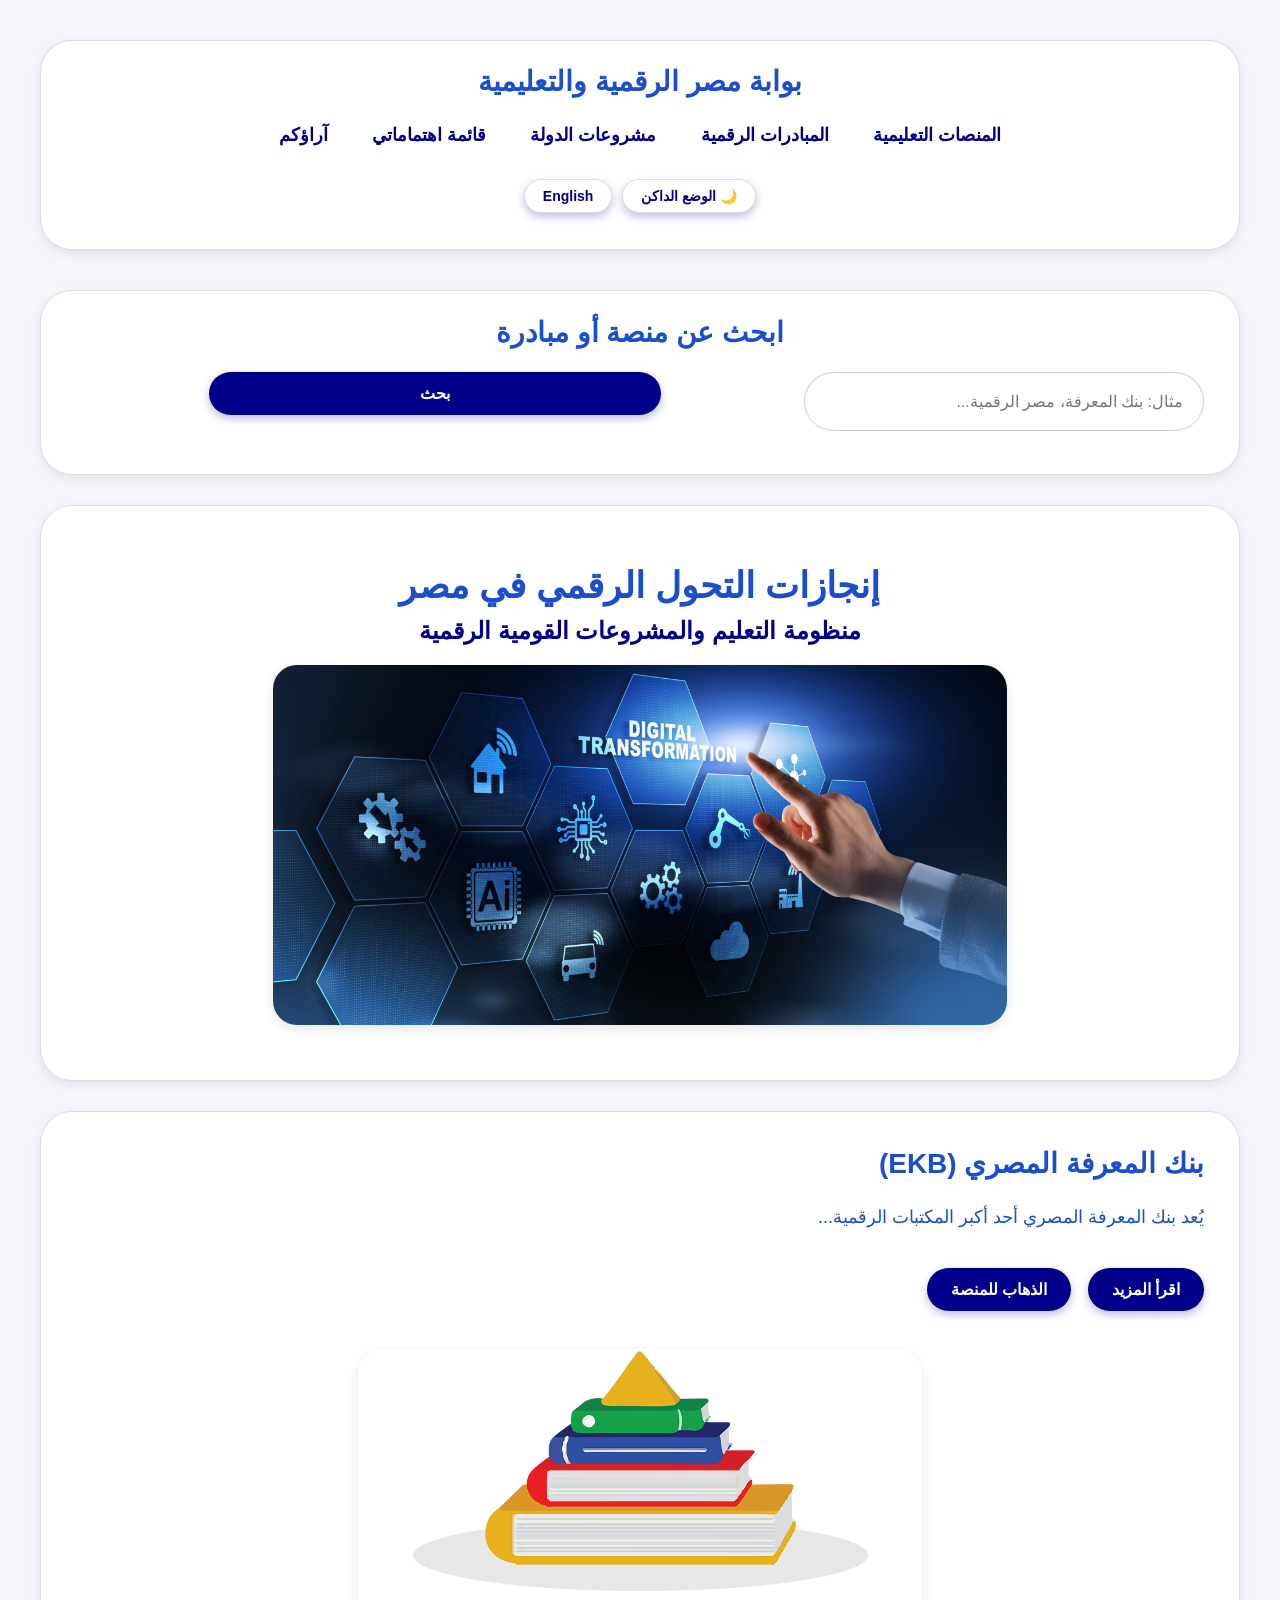
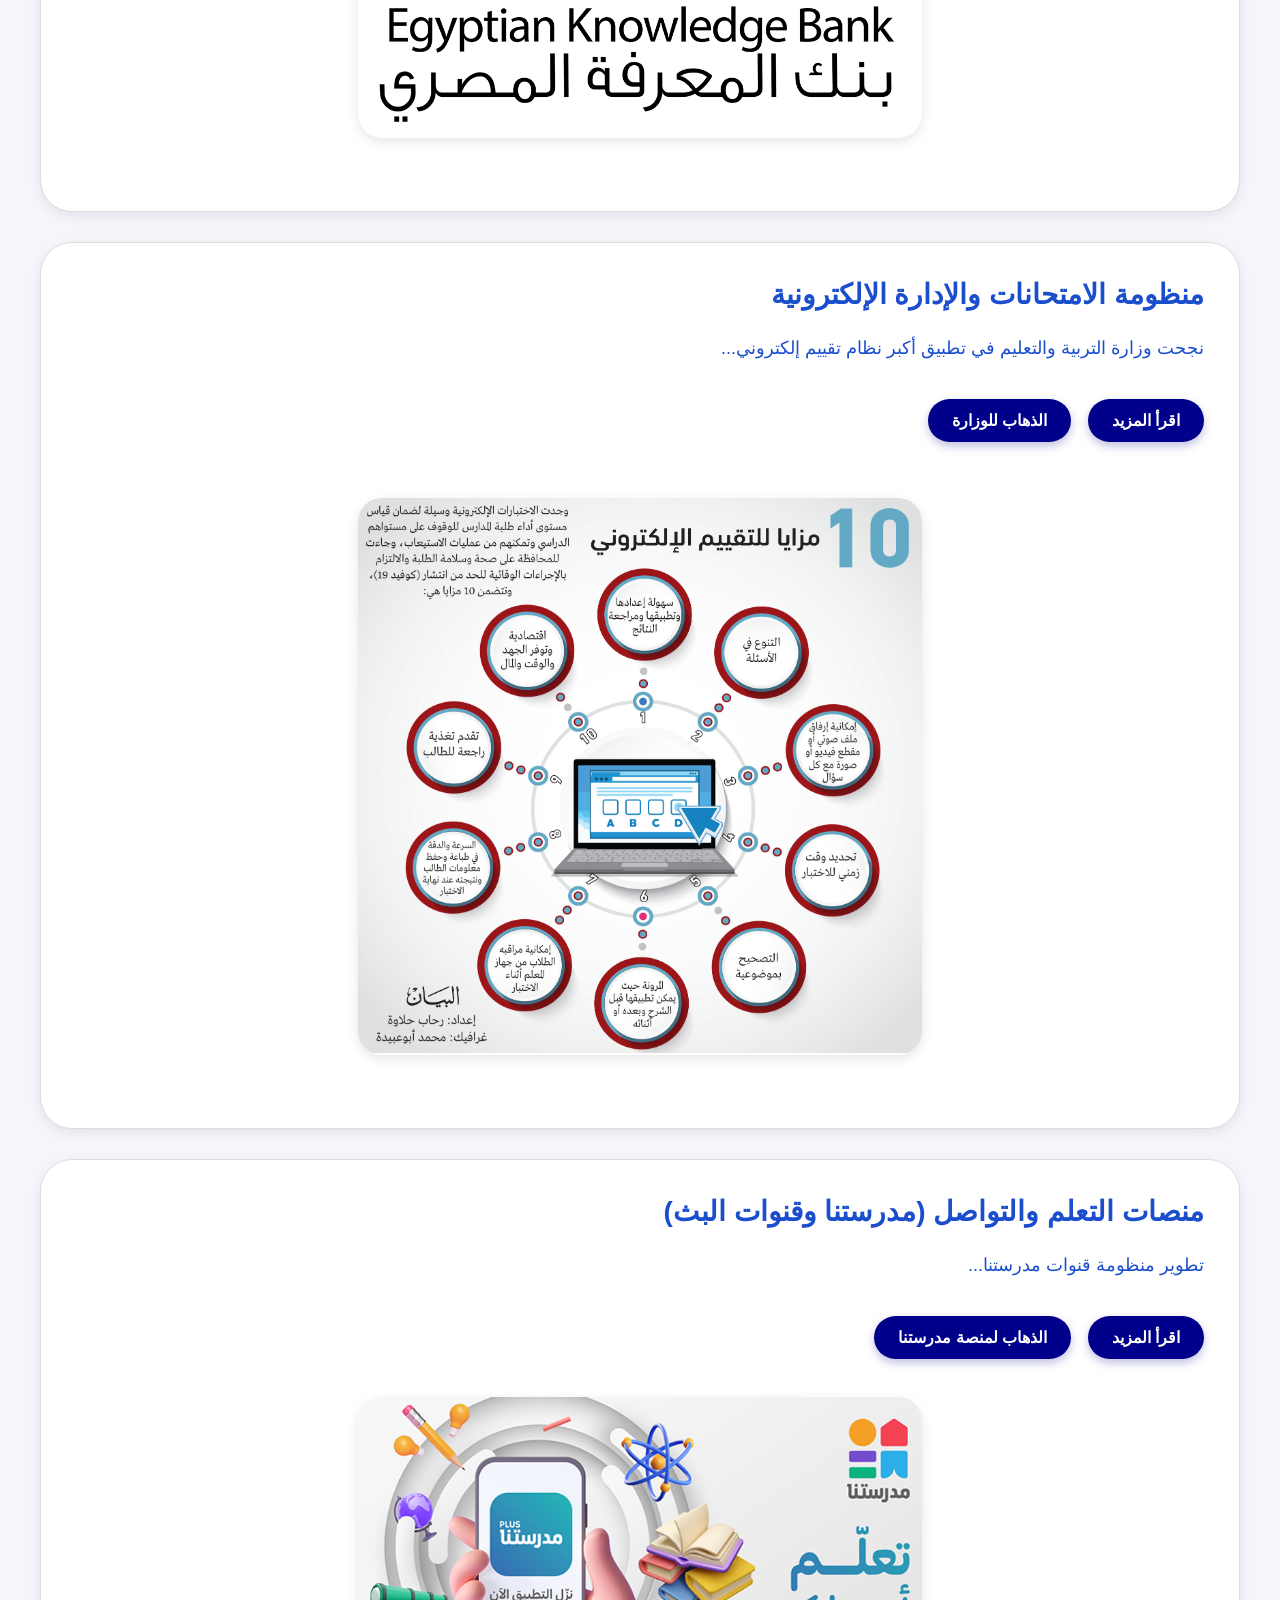
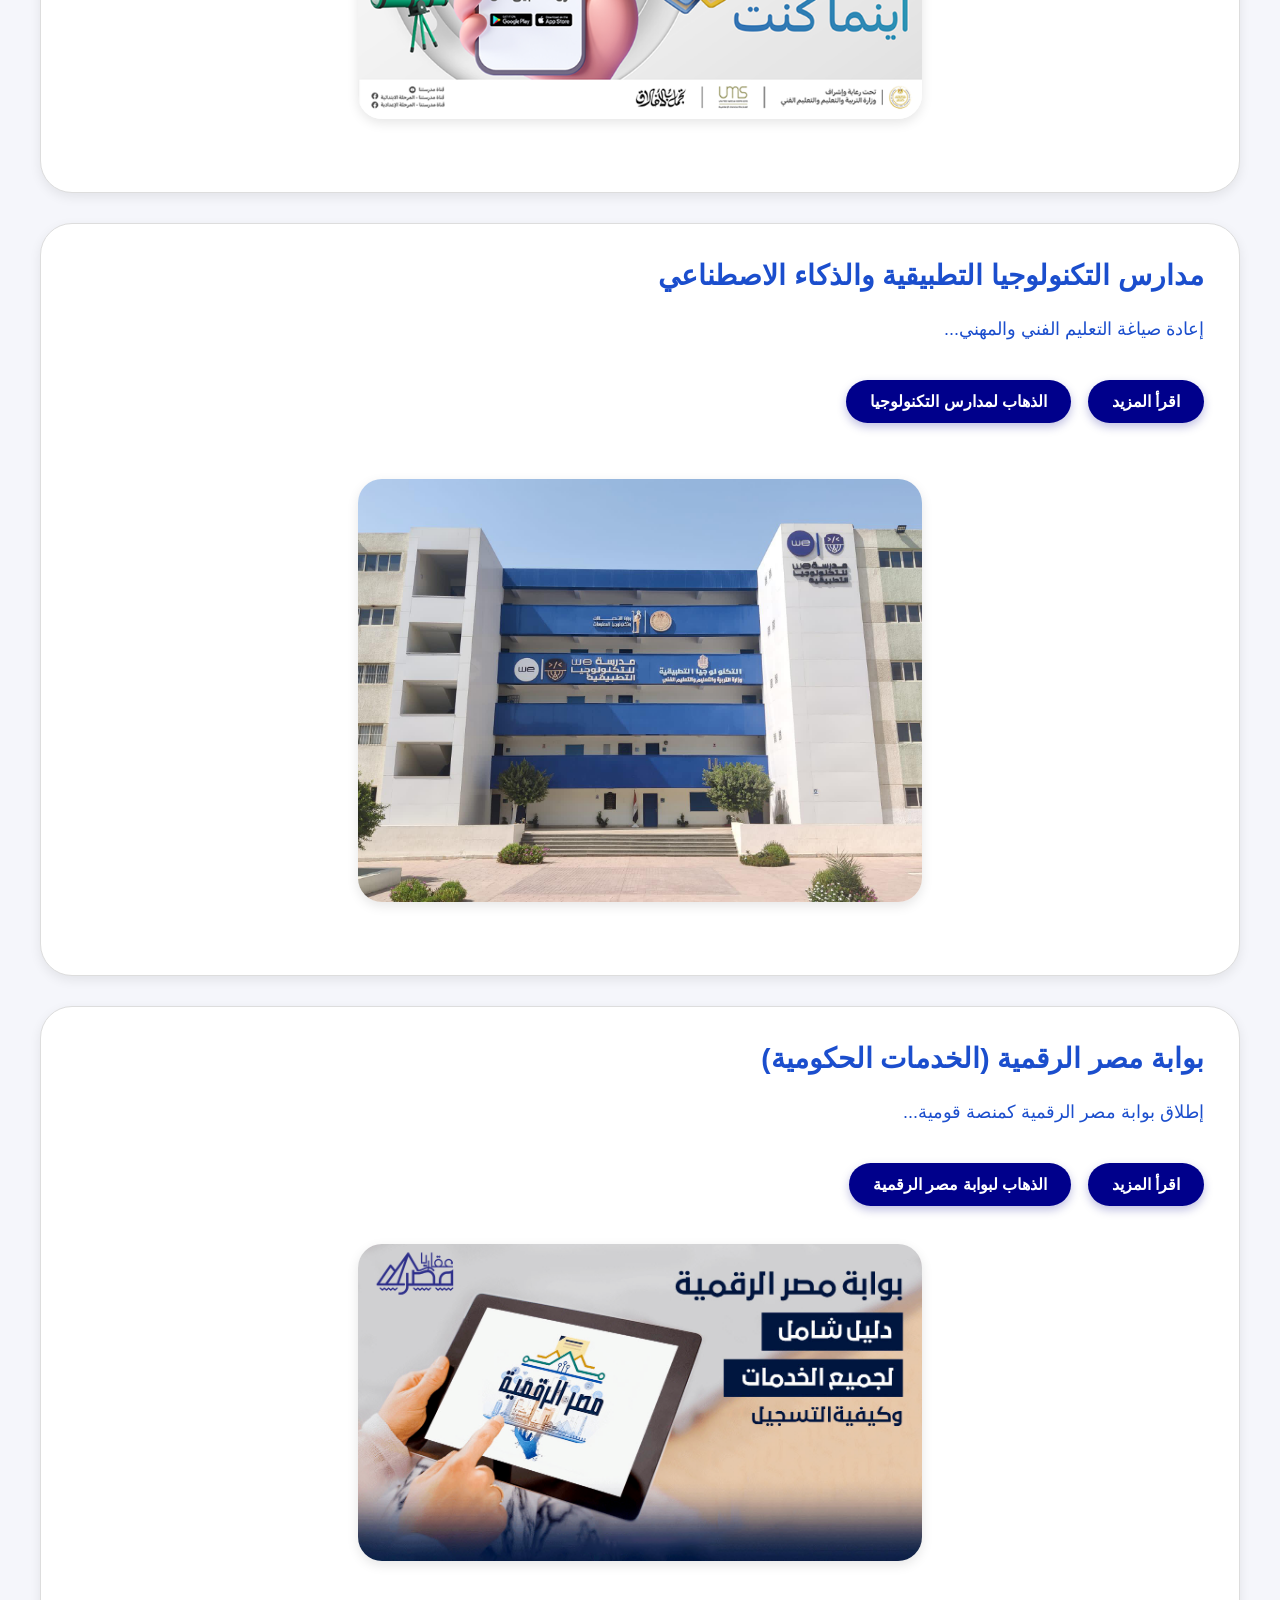
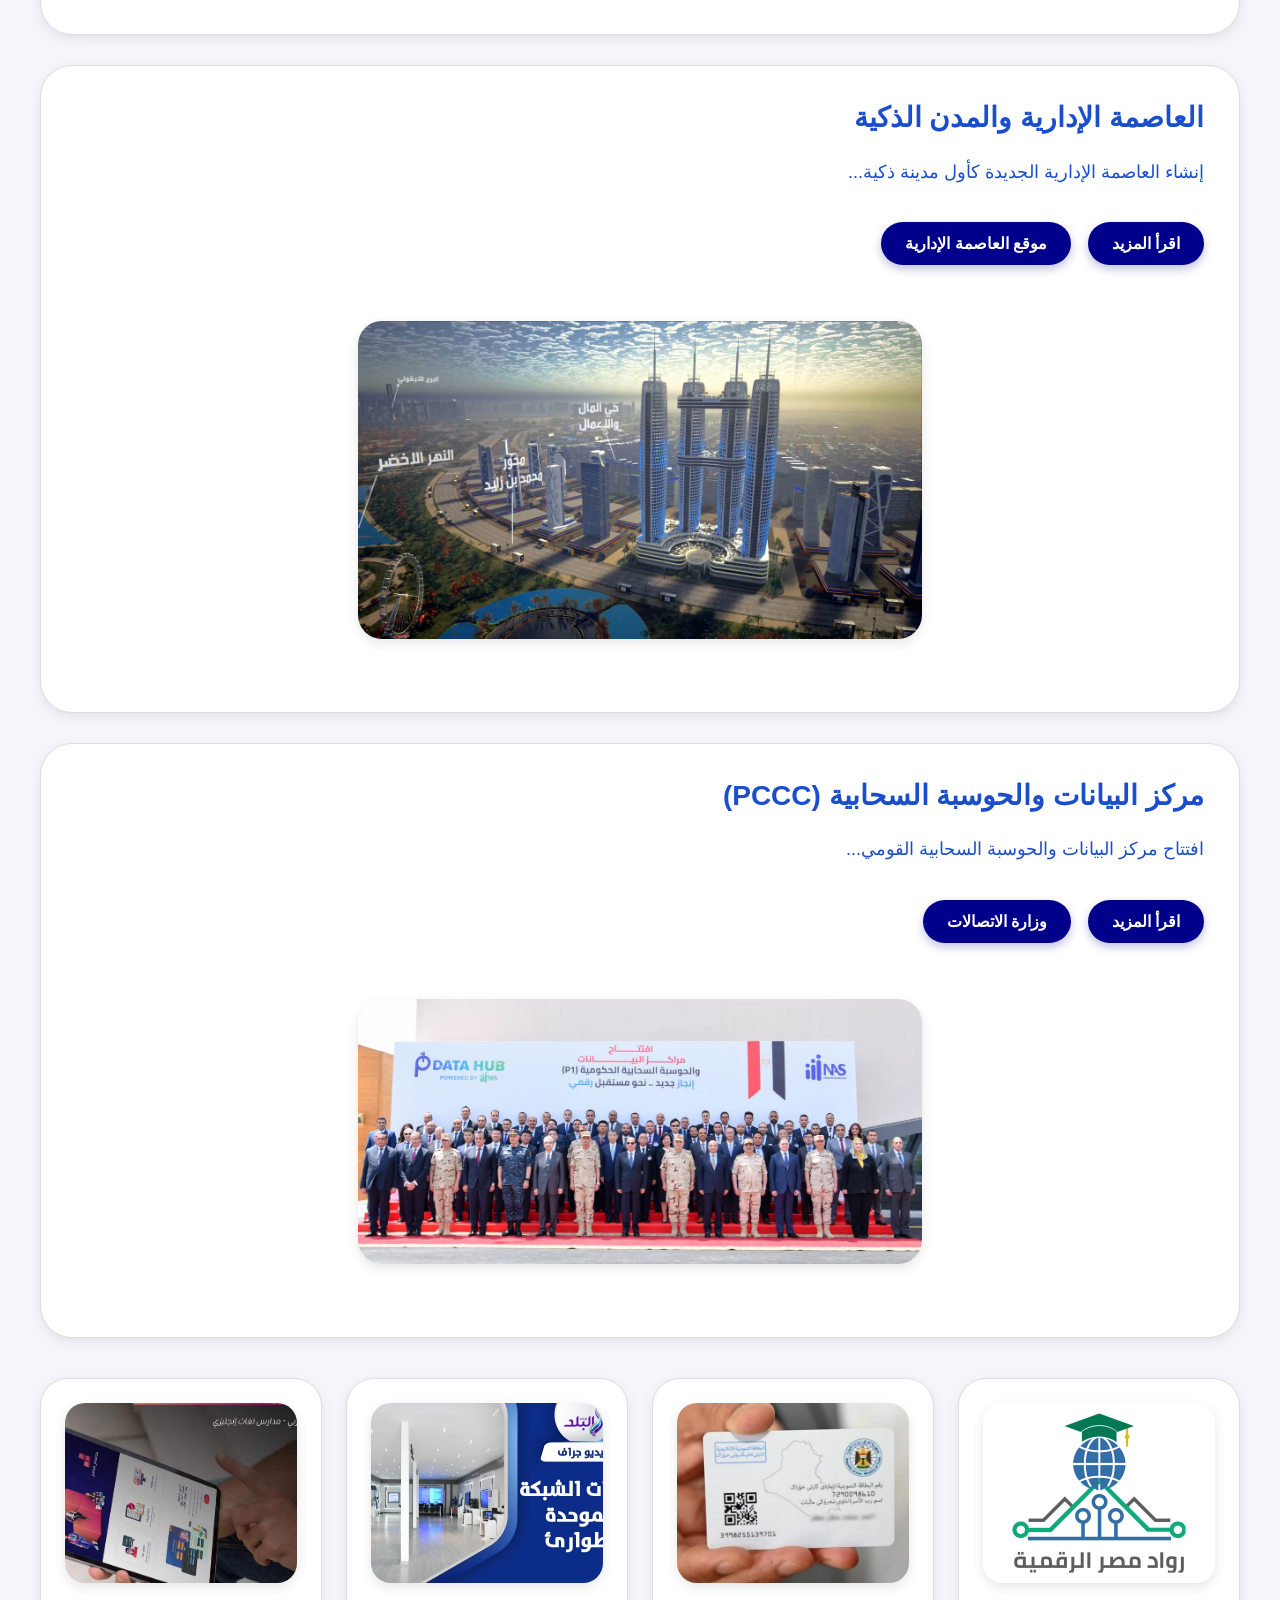
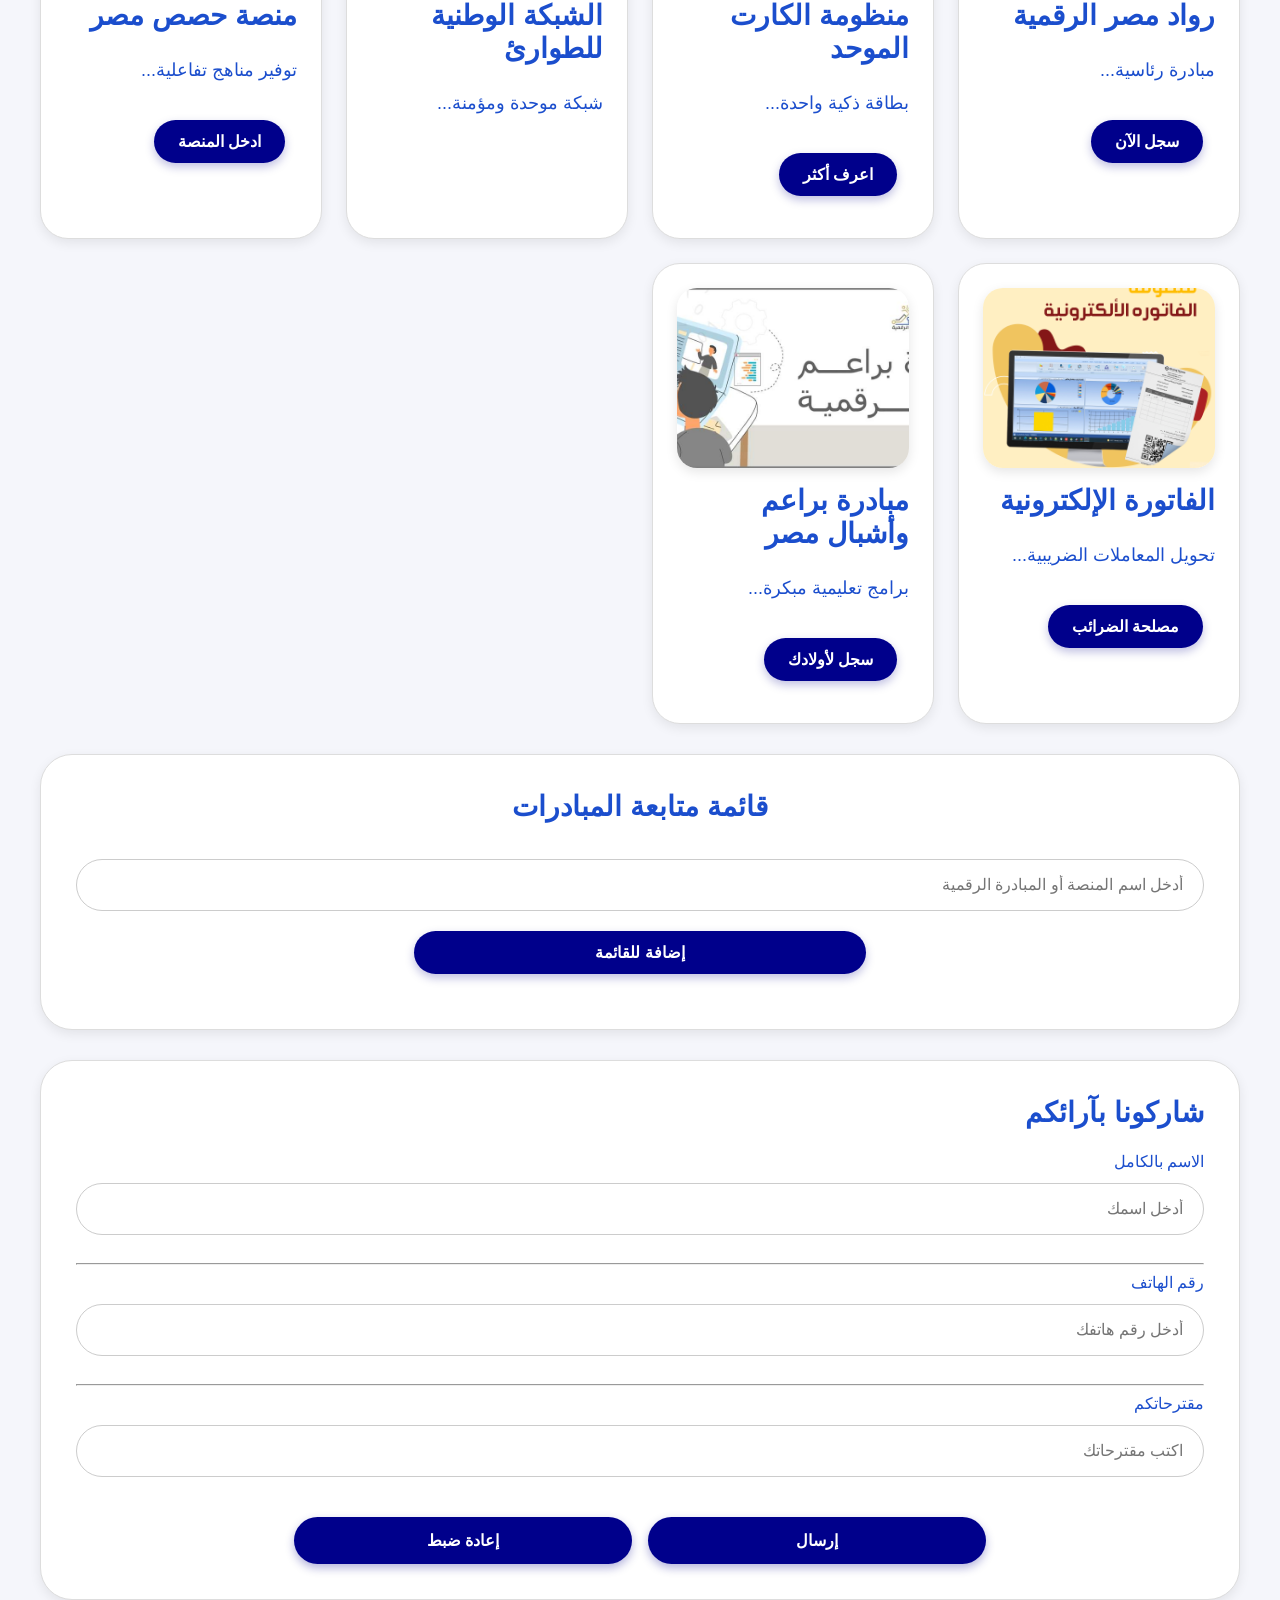
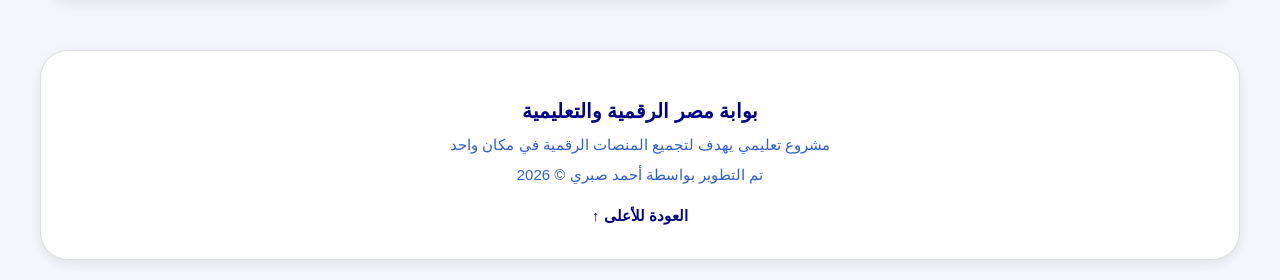
<file: index.html>
<!DOCTYPE html>
<html lang="ar" dir="rtl">
<head>
  <meta charset="UTF-8">
  <meta name="viewport" content="width=device-width, initial-scale=1.0">
  <link rel="icon" type="image/jpeg" href="FB_IMG_1787664322702_1787678327533.jpg">
  <link rel="shortcut icon" type="image/jpeg" href="FB_IMG_1787664322702_1787678327533.jpg">
  <link rel="apple-touch-icon" href="FB_IMG_1787664322702_1787678327533.jpg">
  
  <link rel="stylesheet" href="style.css">
  <title>إنجازات مصر في التحول الرقمي والتعليم</title>
</head>
<body id="top">
  <nav class="navbar">
    <h2 class="topic" data-ar="بوابة مصر الرقمية والتعليمية" data-en="Egypt Digital & Education Portal">بوابة مصر الرقمية والتعليمية</h2>
    <div class="navlinks">
      <a href="#A1" data-ar="المنصات التعليمية" data-en="Platforms">المنصات التعليمية</a>
      <a href="#A4" data-ar="المبادرات الرقمية" data-en="Initiatives">المبادرات الرقمية</a>
      <a href="#cards" data-ar="مشروعات الدولة" data-en="Projects">مشروعات الدولة</a>
      <a href="#List" data-ar="قائمة اهتماماتي" data-en="My List">قائمة اهتماماتي</a>
      <a href="#rate" data-ar="آراؤكم" data-en="Feedback">آراؤكم واستفساراتكم</a>
    </div>
    <div style="margin-top:15px; display:flex; gap:10px; justify-content:center;">
      <button type="button" id="themeToggle">🌙 الوضع الداكن</button>
      <button type="button" id="langToggle">English</button>
    </div>
  </nav>

  <div id="searchArea">
    <h2 data-ar="ابحث عن منصة أو مبادرة" data-en="Search for a platform">ابحث عن منصة أو مبادرة</h2>
    <div style="display:flex; gap:10px; justify-content:center; flex-wrap:wrap;">
      <input type="text" id="searchInput" placeholder="مثال: بنك المعرفة، مصر الرقمية...">
      <button type="button" id="searchBtn" data-ar="بحث" data-en="Search">بحث</button>
    </div>
    <p id="searchResult"></p>
  </div>

  <div id="hero">
    <h1 data-ar="إنجازات التحول الرقمي في مصر" data-en="Egypt's Digital Transformation Achievements">إنجازات التحول الرقمي في مصر</h1>
    <h2 class="text" data-ar="منظومة التعليم والمشروعات القومية الرقمية" data-en="Education System & National Digital Projects">منظومة التعليم والمشروعات القومية الرقمية</h2>
    <img src="picture1.jpg" alt="التحول الرقمي في مصر">
  </div>

  <div id="A1">
    <h2 data-ar="بنك المعرفة المصري (EKB)" data-en="Egyptian Knowledge Bank (EKB)">بنك المعرفة المصري (EKB)</h2>
    <p data-ar="يُعد بنك المعرفة المصري أحد أكبر المكتبات الرقمية..." data-en="The Egyptian Knowledge Bank is one of the largest digital libraries...">يُعد بنك المعرفة المصري أحد أكبر المكتبات الرقمية والمجالس العلمية على مستوى العالم...</p>
    <button type="button" onclick="toggleContent('myText')" data-ar="اقرأ المزيد" data-en="Read More">اقرأ المزيد</button>
    <a href="https://www.ekb.eg" target="_blank"><button type="button" data-ar="الذهاب للمنصة" data-en="Go to Platform">الذهاب للمنصة</button></a>
    <div id="myText" style="display: none;"><h3 data-ar="أبرز المميزات" data-en="Key Features">أبرز المميزات</h3><ul><li>الإتاحة المفتوحة...</li><hr><li>الربط بالمناهج...</li><hr><li>دعم البحث العلمي...</li></ul></div><br>
    <img src="picture2.jpg" alt="بنك المعرفة المصري"><br>
  </div>

  <div id="A2">
    <h2 data-ar="منظومة الامتحانات والإدارة الإلكترونية" data-en="E-Exams & Management System">منظومة الامتحانات والإدارة الإلكترونية</h2>
    <p data-ar="نجحت وزارة التربية والتعليم في تطبيق أكبر نظام تقييم إلكتروني..." data-en="The Ministry of Education applied the largest e-assessment system...">نجحت وزارة التربية والتعليم في تطبيق أكبر نظام تقييم إلكتروني...</p>
    <button type="button" onclick="toggleContent('myText2')" data-ar="اقرأ المزيد" data-en="Read More">اقرأ المزيد</button>
    <a href="https://moe.gov.eg" target="_blank"><button type="button" data-ar="الذهاب للوزارة" data-en="Go to Ministry">الذهاب للوزارة</button></a><br>
    <div id="myText2" style="display: none;"><h3 data-ar="تفاصيل المنظومة" data-en="System Details">تفاصيل المنظومة</h3><ul><li data-ar="البنية التحتية..." data-en="Digital infrastructure...">البنية التحتية...</li><hr><li data-ar="توزيع التابلت..." data-en="Tablet distribution...">توزيع التابلت...</li><hr><li data-ar="مراكز التصحيح..." data-en="E-correction centers...">مراكز التصحيح...</li></ul></div><br>
    <img src="picture3.jpg" alt="الامتحانات"><br>
  </div>

  <div id="A3">
    <h2 data-ar="منصات التعلم والتواصل (مدرستنا وقنوات البث)" data-en="Learning Platforms (Madrasetna)">منصات التعلم والتواصل (مدرستنا وقنوات البث)</h2>
    <p data-ar="تطوير منظومة قنوات مدرستنا..." data-en="Developing Madrasetna channels system...">تطوير منظومة قنوات "مدرستنا"...</p>
    <button type="button" onclick="toggleContent('myContent')" data-ar="اقرأ المزيد" data-en="Read More">اقرأ المزيد</button>
    <a href="https://madrasetna.edu.eg" target="_blank"><button type="button" data-ar="الذهاب لمنصة مدرستنا" data-en="Go to Madrasetna">الذهاب لمنصة مدرستنا</button></a>
    <div id="myContent" style="display: none;"><h3 data-ar="شبكة التعلم التفاعلي" data-en="Interactive Learning Network">شبكة التعلم التفاعلي</h3><ul><li data-ar="قنوات مدرستنا..." data-en="Madrasetna channels...">قنوات مدرستنا...</li><hr><li data-ar="منصة البث المباشر..." data-en="Live broadcast platform...">منصة البث المباشر...</li><hr><li data-ar="تطبيق مدرستنا بلس..." data-en="Madrasetna Plus App...">تطبيق مدرستنا بلس...</li></ul></div><br>
    <img src="picture4.jpg" alt="مدرستنا"><br>
  </div>

  <div id="A4">
    <h2 data-ar="مدارس التكنولوجيا التطبيقية والذكاء الاصطناعي" data-en="Applied Tech & AI Schools">مدارس التكنولوجيا التطبيقية والذكاء الاصطناعي</h2>
    <p data-ar="إعادة صياغة التعليم الفني والمهني..." data-en="Reformulating technical education...">إعادة صياغة التعليم الفني والمهني...</p>
    <button type="button" onclick="toggleContent('myContent2')" data-ar="اقرأ المزيد" data-en="Read More">اقرأ المزيد</button>
    <a href="https://iatseg.moe.gov.eg" target="_blank"><button type="button" data-ar="الذهاب لمدارس التكنولوجيا" data-en="Go to Tech Schools">الذهاب لمدارس التكنولوجيا</button></a><br>
    <div id="myContent2" style="display: none;"><h3 data-ar="تحول التعليم الفني" data-en="Technical Education Transformation">تحول التعليم الفني</h3><ul><li data-ar="الشراكة مع القطاع الخاص..." data-en="Partnership with private sector...">الشراكة مع القطاع الخاص...</li><hr><li data-ar="التخصصات الحديثة..." data-en="Modern specializations...">التخصصات الحديثة...</li><hr><li data-ar="الشهادات الدولية..." data-en="International certificates...">الشهادات الدولية...</li></ul></div><br>
    <img src="picture5.jpg" alt="مدارس التكنولوجيا"><br>
  </div>

  <div id="A5">
    <h2 data-ar="بوابة مصر الرقمية (الخدمات الحكومية)" data-en="Egypt Digital Portal">بوابة مصر الرقمية (الخدمات الحكومية)</h2>
    <p data-ar="إطلاق بوابة مصر الرقمية كمنصة قومية..." data-en="Launching Egypt Digital Portal as a national platform...">إطلاق بوابة مصر الرقمية كمنصة قومية...</p>
    <button type="button" onclick="toggleContent('myCont')" data-ar="اقرأ المزيد" data-en="Read More">اقرأ المزيد</button>
    <a href="https://digital.gov.eg" target="_blank"><button type="button" data-ar="الذهاب لبوابة مصر الرقمية" data-en="Go to Digital Egypt">الذهاب لبوابة مصر الرقمية</button></a><br>
    <div id="myCont" style="display: none;"><h3 data-ar="خدمات التوثيق" data-en="Documentation Services">خدمات التوثيق</h3><ul><li data-ar="الخدمات الحكومية..." data-en="Government services...">الخدمات الحكومية...</li><hr><li data-ar="الدفع الإلكتروني..." data-en="E-payment...">الدفع الإلكتروني...</li><hr><li data-ar="الربط والشفافية..." data-en="Integration & transparency...">الربط والشفافية...</li></ul></div>
    <img src="picture6.jpg" alt="بوابة مصر الرقمية"><br>
  </div>

  <div id="A6">
    <h2 data-ar="العاصمة الإدارية والمدن الذكية" data-en="New Capital & Smart Cities">العاصمة الإدارية والمدن الذكية</h2>
    <p data-ar="إنشاء العاصمة الإدارية الجديدة كأول مدينة ذكية..." data-en="Building the New Capital as the first smart city...">إنشاء العاصمة الإدارية الجديدة كأول مدينة ذكية...</p>
    <button type="button" onclick="toggleContent('myCont2')" data-ar="اقرأ المزيد" data-en="Read More">اقرأ المزيد</button>
    <a href="https://acud.eg" target="_blank"><button type="button" data-ar="موقع العاصمة الإدارية" data-en="New Capital Website">موقع العاصمة الإدارية</button></a><br>
    <div id="myCont2" style="display: none;"><h3 data-ar="البنية الرقمية" data-en="Digital Infrastructure">البنية الرقمية</h3><ul><li data-ar="مركز السيطرة..." data-en="Command center...">مركز السيطرة...</li><hr><li data-ar="انتقال الحكومة الذكية..." data-en="Smart government transition...">انتقال الحكومة الذكية...</li><hr><li data-ar="مراكز البيانات..." data-en="Data centers...">مراكز البيانات...</li></ul></div><br>
    <img src="picture7.jpg" alt="العاصمة الإدارية"><br>
  </div>

  <div id="A7">
    <h2 data-ar="مركز البيانات والحوسبة السحابية (PCCC)" data-en="Data Center & Cloud (PCCC)">مركز البيانات والحوسبة السحابية (PCCC)</h2>
    <p data-ar="افتتاح مركز البيانات والحوسبة السحابية القومي..." data-en="Opening the national data center...">افتتاح مركز البيانات والحوسبة السحابية القومي...</p>
    <button type="button" onclick="toggleContent('myCont3')" data-ar="اقرأ المزيد" data-en="Read More">اقرأ المزيد</button>
    <a href="https://mcit.gov.eg" target="_blank"><button type="button" data-ar="وزارة الاتصالات" data-en="MCIT">وزارة الاتصالات</button></a><br>
    <div id="myCont3" style="display: none;"><h3 data-ar="الأهمية الاستراتيجية" data-en="Strategic Importance">الأهمية الاستراتيجية</h3><ul><li data-ar="السيادة الرقمية..." data-en="Digital sovereignty...">السيادة الرقمية...</li><hr><li data-ar="تحليل البيانات الضخمة..." data-en="Big data analysis...">تحليل البيانات الضخمة...</li><hr><li data-ar="دعم الابتكار..." data-en="Supporting innovation...">دعم الابتكار...</li></ul></div><br>
    <img src="picture8.jpg" alt="مركز البيانات"><br>
  </div>

  <section id="more">
    <div id="cards">
      <div class="card1"><img src="card1.jpg" alt="رواد مصر الرقمية"><h2 data-ar="رواد مصر الرقمية" data-en="Digital Egypt Pioneers">رواد مصر الرقمية</h2><p data-ar="مبادرة رئاسية..." data-en="Presidential initiative...">مبادرة رئاسية...</p><a href="https://debi.gov.eg" target="_blank"><button data-ar="سجل الآن" data-en="Register Now">سجل الآن</button></a></div>
      <div class="card2"><img src="card2.jpg" alt="الكارت الموحد"><h2 data-ar="منظومة الكارت الموحد" data-en="Unified Card System">منظومة الكارت الموحد</h2><p data-ar="بطاقة ذكية واحدة..." data-en="One smart card...">بطاقة ذكية واحدة...</p><a href="https://digital.gov.eg" target="_blank"><button data-ar="اعرف أكثر" data-en="Learn More">اعرف أكثر</button></a></div>
      <div class="card3"><img src="card3.jpg" alt="الشبكة الوطنية للطوارئ"><h2 data-ar="الشبكة الوطنية للطوارئ" data-en="National Emergency Network">الشبكة الوطنية للطوارئ</h2><p data-ar="شبكة موحدة ومؤمنة..." data-en="Unified secure network...">شبكة موحدة ومؤمنة...</p></div>
      <div class="card4"><img src="card4.jpg" alt="منصة حصص مصر"><h2 data-ar="منصة حصص مصر" data-en="Hesas Misr Platform">منصة حصص مصر</h2><p data-ar="توفير مناهج تفاعلية..." data-en="Interactive curricula...">توفير مناهج تفاعلية...</p><a href="https://www.hesas.eg" target="_blank"><button data-ar="ادخل المنصة" data-en="Enter Platform">ادخل المنصة</button></a></div>
      <div class="card5"><img src="card5.jpg" alt="الفاتورة الإلكترونية"><h2 data-ar="الفاتورة الإلكترونية" data-en="E-Invoice">الفاتورة الإلكترونية</h2><p data-ar="تحويل المعاملات الضريبية..." data-en="Transforming tax transactions...">تحويل المعاملات الضريبية...</p><a href="https://eta.gov.eg" target="_blank"><button data-ar="مصلحة الضرائب" data-en="Tax Authority">مصلحة الضرائب</button></a></div>
      <div class="card6"><img src="card6.jpg" alt="مبادرة الأشبال"><h2 data-ar="مبادرة براعم وأشبال مصر" data-en="Baram & Ashbal Initiative">مبادرة براعم وأشبال مصر</h2><p data-ar="برامج تعليمية مبكرة..." data-en="Early educational programs...">برامج تعليمية مبكرة...</p><a href="https://debi.gov.eg" target="_blank"><button data-ar="سجل لأولادك" data-en="Register Kids">سجل لأولادك</button></a></div>
    </div>
  </section>

  <div id="List">
    <h2 class="main" data-ar="قائمة متابعة المبادرات" data-en="My Initiatives List">قائمة متابعة المبادرات</h2>
    <input type="text" id="myInput" placeholder="أدخل اسم المنصة أو المبادرة الرقمية">
    <button type="button" id="Btn10" data-ar="إضافة للقائمة" data-en="Add to List">إضافة للقائمة</button>
    <p id="message"></p>
    <ul id="myList"></ul>
  </div>

  <div id="rate">
    <form>
      <h2 data-ar="شاركونا بآرائكم" data-en="Share Your Feedback">شاركونا بآرائكم</h2>
      <label for="name" data-ar="الاسم بالكامل" data-en="Full Name">الاسم بالكامل</label><br><input type="text" id="name" placeholder="أدخل اسمك"><hr>
      <label for="tel" data-ar="رقم الهاتف" data-en="Phone Number">رقم الهاتف</label><br><input type="tel" id="tel" placeholder="أدخل رقم هاتفك"><hr>
      <label for="feedback" data-ar="مقترحاتكم" data-en="Your Suggestions">مقترحاتكم</label><br><input type="text" id="feedback" placeholder="اكتب مقترحاتك">
      <div class="Btns"><input type="submit" id="submit" value="إرسال"><input type="reset" id="reset" value="إعادة ضبط"></div>
    </form>
  </div>

  <footer class="footer">
    <div class="footer-content">
      <h3 data-ar="بوابة مصر الرقمية والتعليمية" data-en="Egypt Digital & Education Portal">بوابة مصر الرقمية والتعليمية</h3>
      <p data-ar="مشروع تعليمي يهدف لتجميع المنصات الرقمية في مكان واحد" data-en="An educational project gathering digital platforms in one place">مشروع تعليمي يهدف لتجميع المنصات الرقمية في مكان واحد</p>
      <p data-ar="تم التطوير بواسطة أحمد صبري © 2026" data-en="Developed by Ahmed Sabry © 2026">تم التطوير بواسطة أحمد صبري © 2026</p>
      <div class="footer-links">
        <a href="#top" data-ar="العودة للأعلى ↑" data-en="Back to Top ↑">العودة للأعلى ↑</a>
      </div>
    </div>
  </footer>

  <script src="script.js"></script>
</body>
</html>
</file>
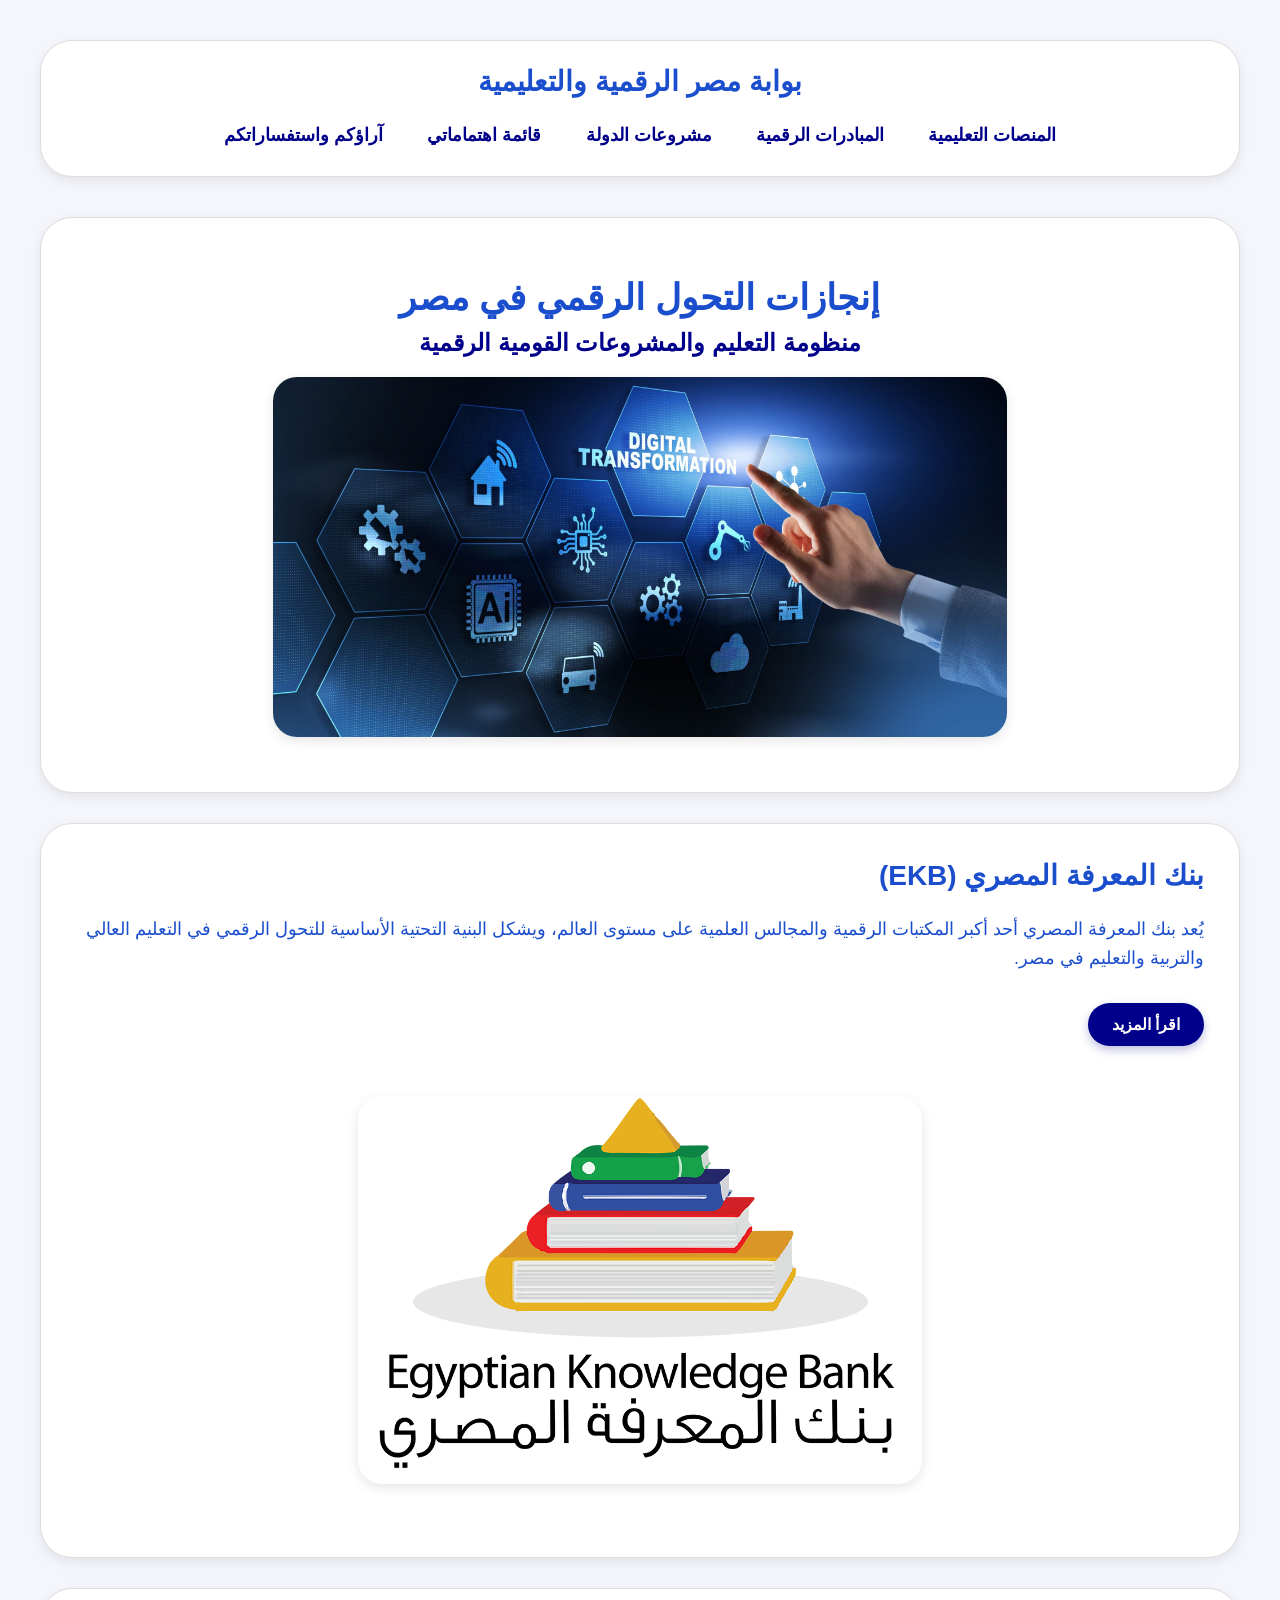
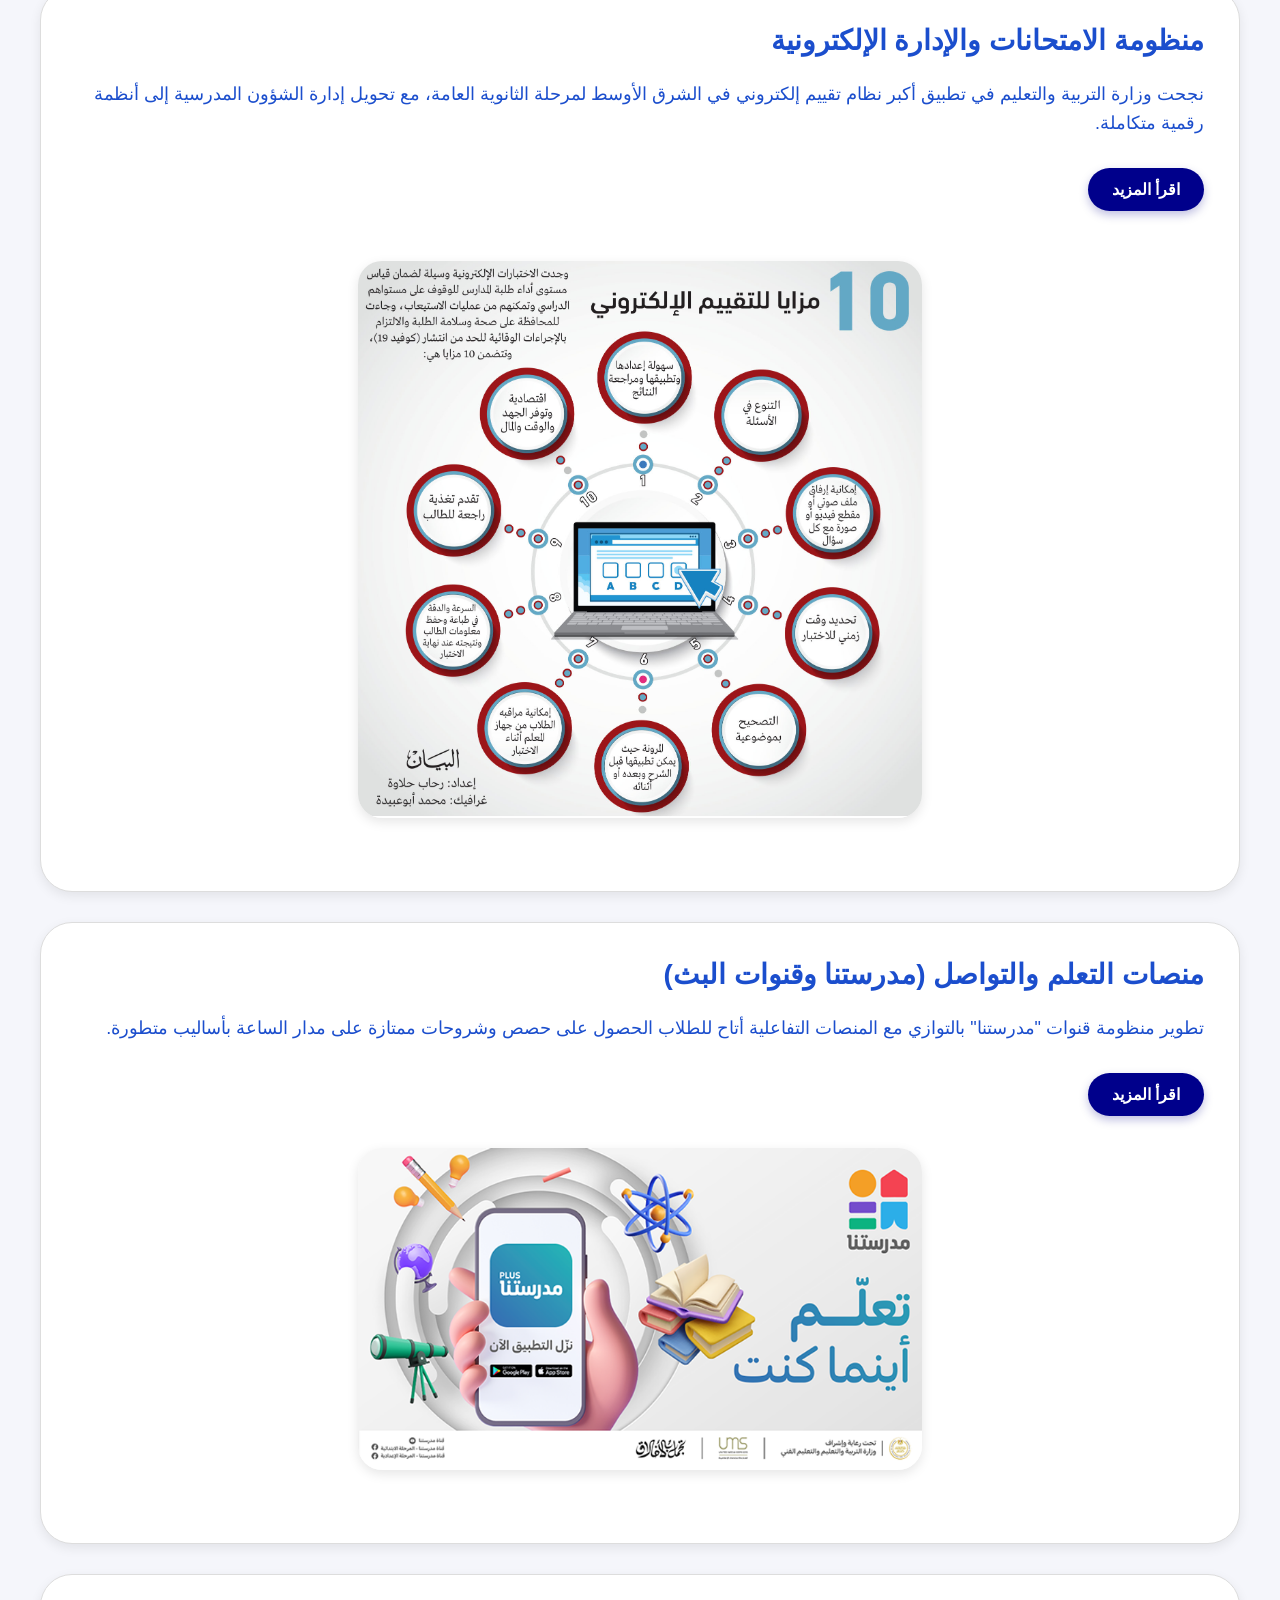
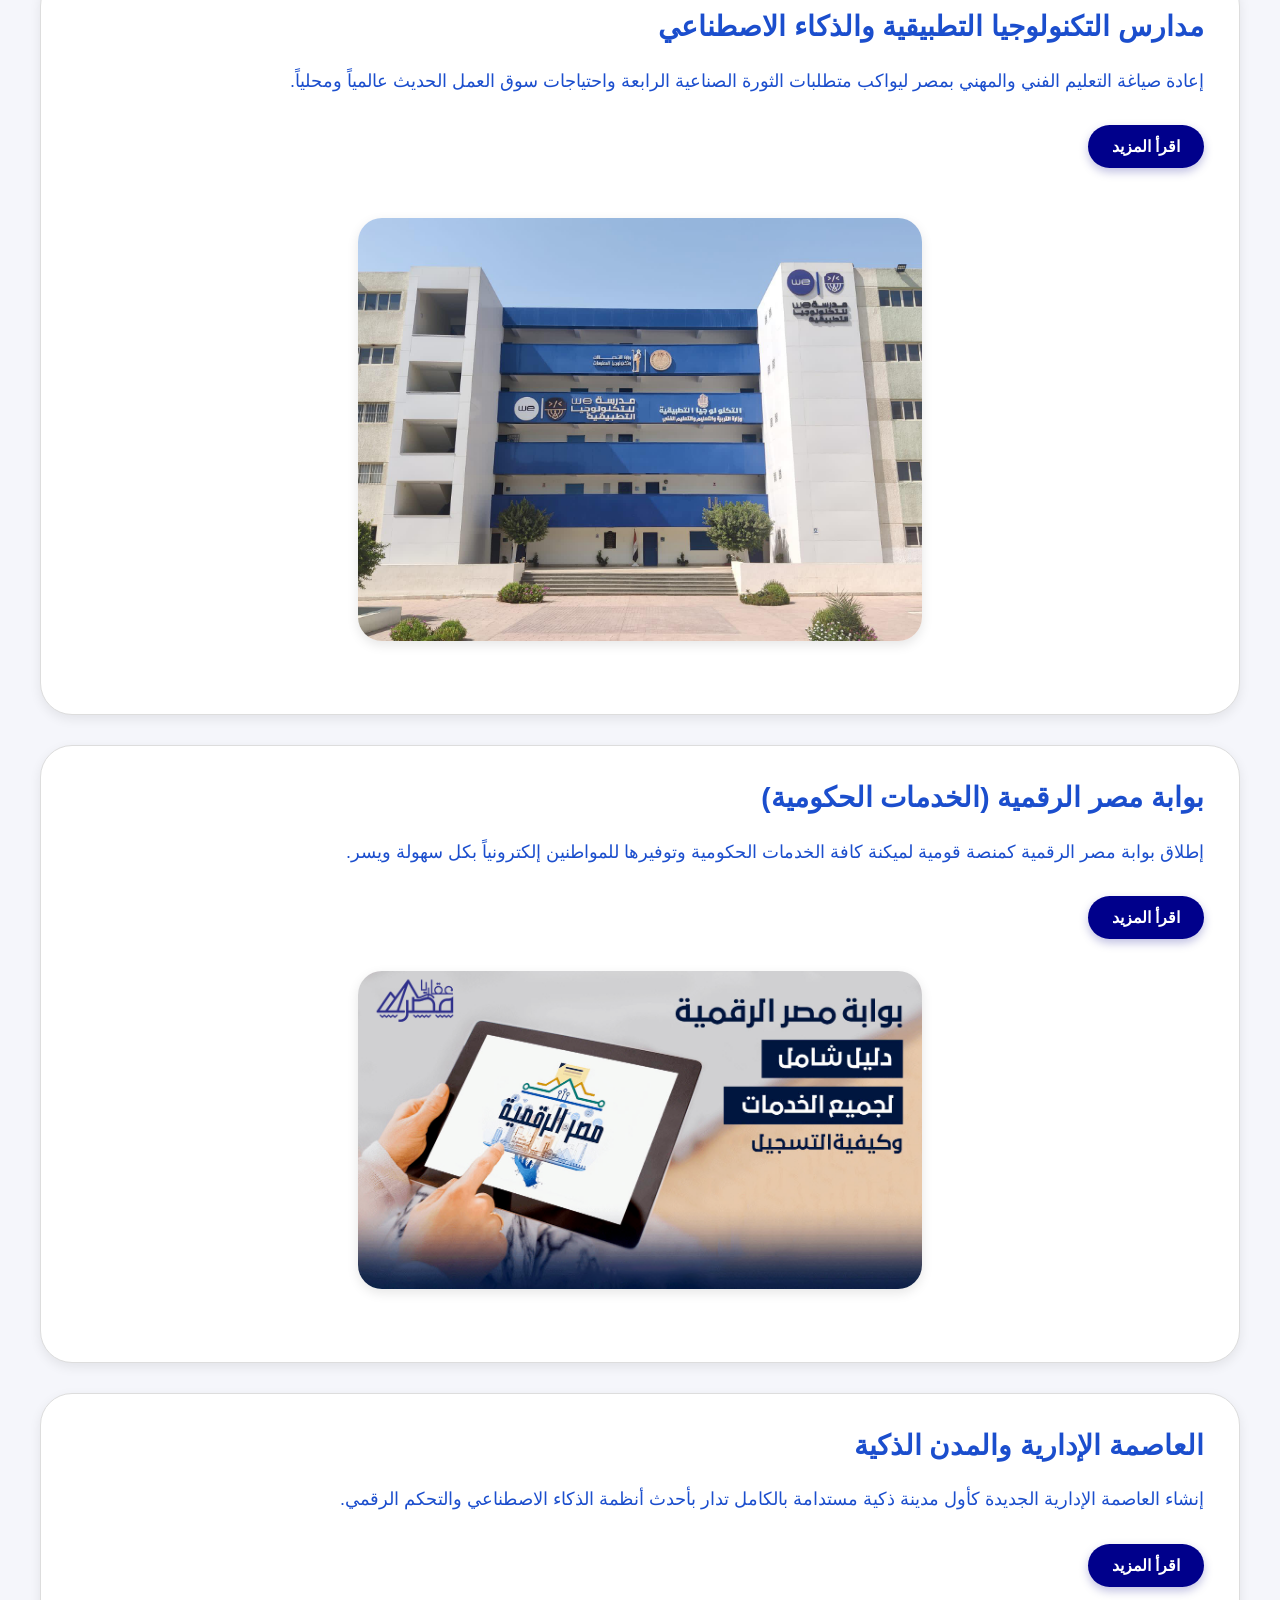
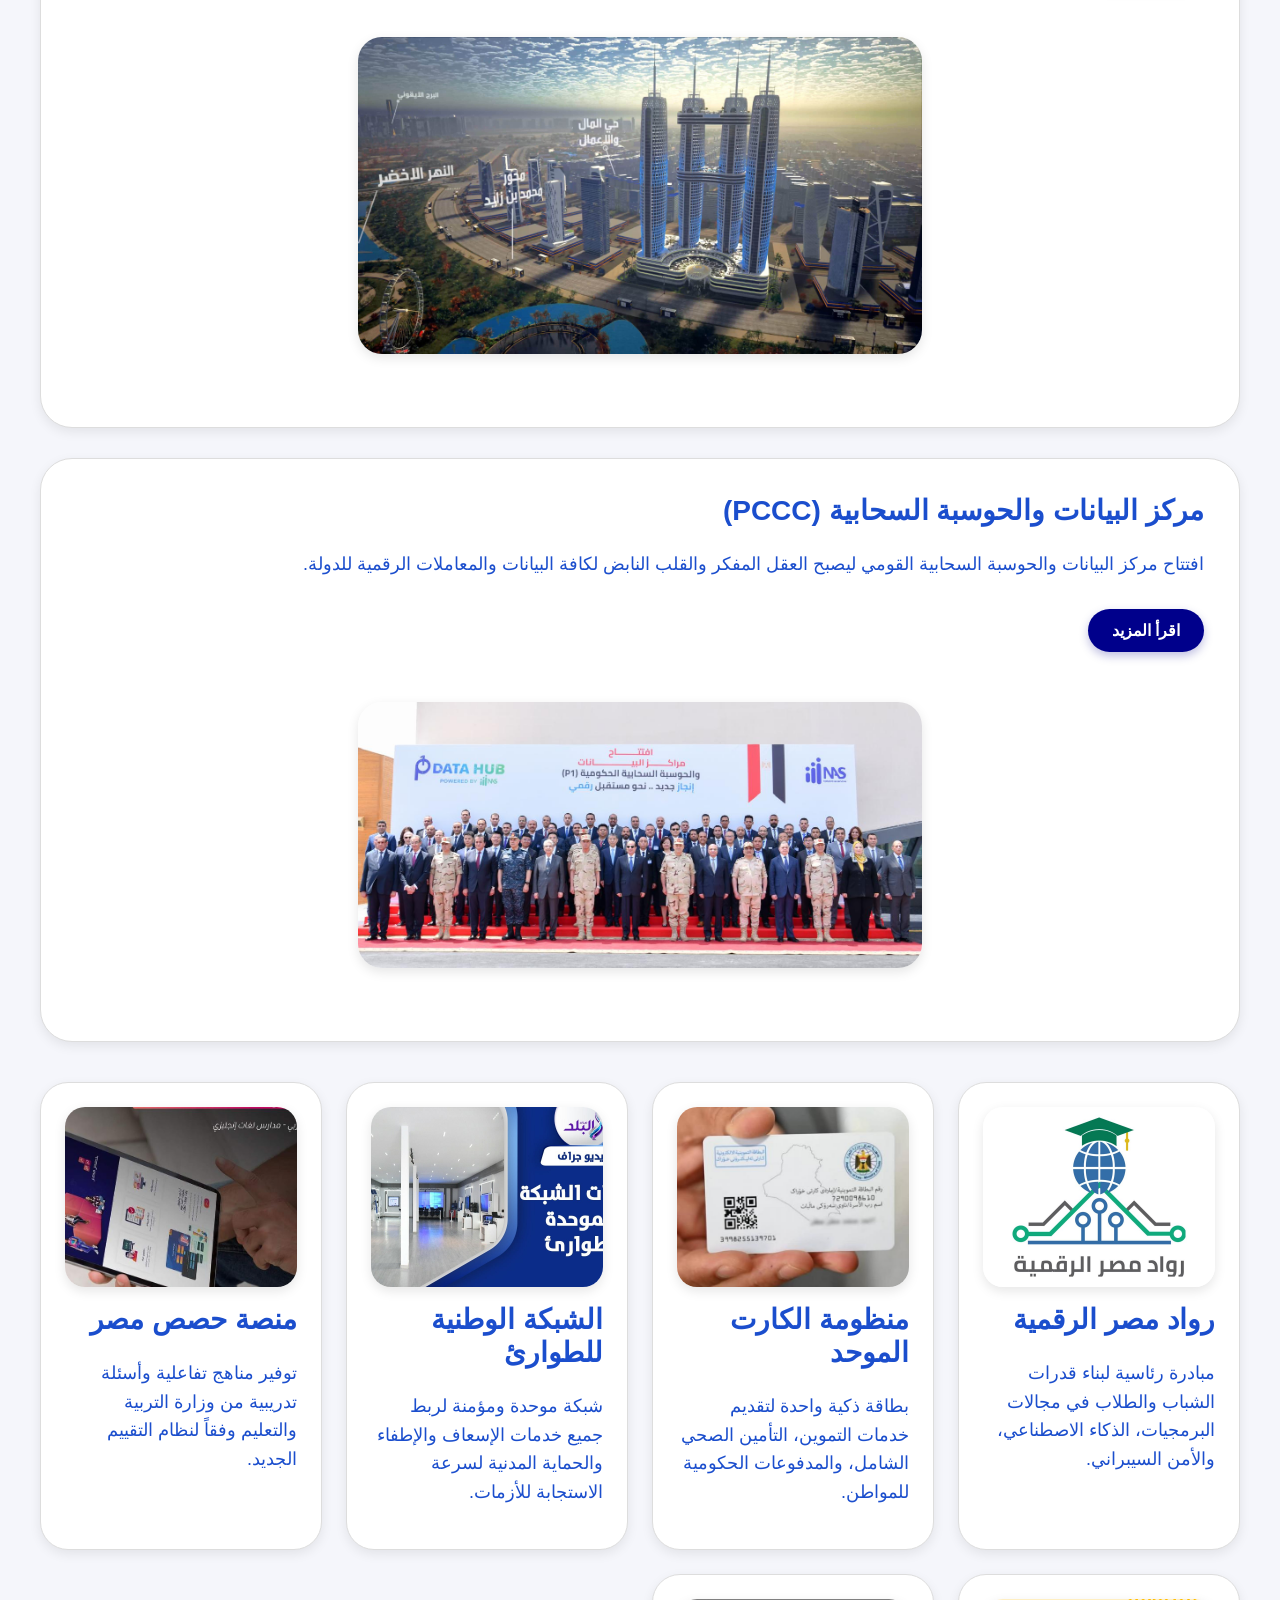
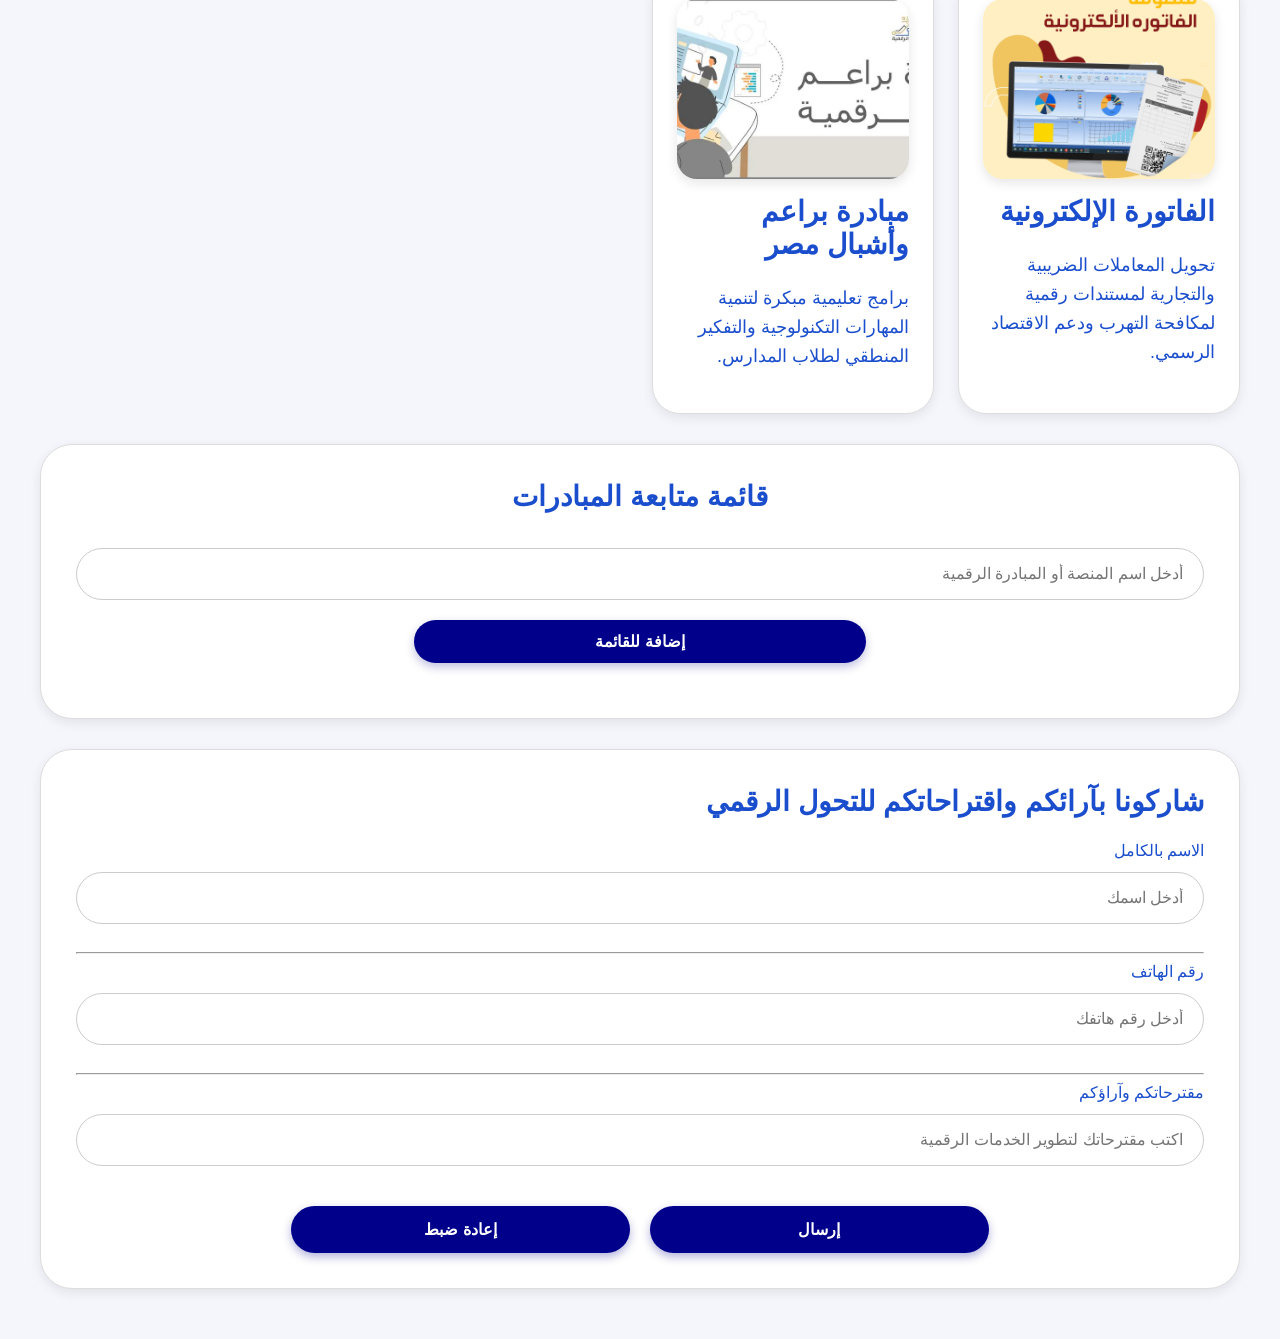
<file: code1.html>
<!DOCTYPE html>
<html lang="ar" dir="rtl">

<head>

  <link rel="stylesheet" href="code2.css">
  <title>إنجازات مصر في التحول الرقمي والتعليم</title>
</head>

<body>
  <nav class="navbar">
    <h2 class="topic">بوابة مصر الرقمية والتعليمية</h2>
    <div class="navlinks">
      <a href="#A1" class="hero">المنصات التعليمية</a>
      <a href="#A4" class="L1">المبادرات الرقمية</a>
      <a href="#cards" class="L2">مشروعات الدولة</a>
      <a href="#List" class="L3">قائمة اهتماماتي</a>
      <a href="#rate" class="L4">آراؤكم واستفساراتكم</a>
    </div>
  </nav>
  
  <div id="hero">
    <h1>إنجازات التحول الرقمي في مصر</h1>
    <h2 class="text">منظومة التعليم والمشروعات القومية الرقمية</h2>
    <img src="picture1.jpg" alt="التحول الرقمي في مصر">
  </div>
  
  <!-- Section 1 -->
  <div id="A1">
    <h2>بنك المعرفة المصري (EKB)</h2>
    <p>يُعد بنك المعرفة المصري أحد أكبر المكتبات الرقمية والمجالس العلمية على مستوى العالم، ويشكل البنية التحتية الأساسية للتحول الرقمي في التعليم العالي والتربية والتعليم في مصر.</p>
    <button type="button" onclick="toggleContent('myText')">اقرأ المزيد</button><br>
    <div id="myText" style="display: none;">
      <h3>أبرز المميزات الإنجازية</h3>
      <ul>
        <li>الإتاحة المفتوحة: يوفر الملايين من المصادر العلمية، والكتب الإلكترونية، والدوريات العالمية مجاناً لكافة المواطنين المصريين.</li><hr>
        <li>الربط بالمناهج: تم دمج محتوى بنك المعرفة مع المناهج الدراسية لجميع المراحل من خلال شجرة المحتوى التفاعلية.</li><hr>
        <li>دعم البحث العلمي: إتاحة قواعد بيانات عالمية للباحثين والمبتكرين بالتعاون مع أكبر دور النشر الدولية.</li>
      </ul>
    </div><br>
    <img src="picture2.jpg" alt="بنك المعرفة المصري"><br>
  </div>
  
  <!-- Section 2 -->
  <div id="A2">
    <h2>منظومة الامتحانات والإدارة الإلكترونية</h2>
    <p>نجحت وزارة التربية والتعليم في تطبيق أكبر نظام تقييم إلكتروني في الشرق الأوسط لمرحلة الثانوية العامة، مع تحويل إدارة الشؤون المدرسية إلى أنظمة رقمية متكاملة.</p>
    <button type="button" onclick="toggleContent('myText2')">اقرأ المزيد</button><br>
    <div id="myText2" style="display: none;">
      <h3>تفاصيل المنظومة الرقمية</h3>
      <ul>
        <li>البنية التحتية بالمدارس: توصيل الألياف الضوئية (Fibres) وشبكات Wi-Fi لأكثر من 2500 مدرسة ثانوية على مستوى الجمهورية.</li><hr>
        <li>توزيع التابلت المدرسي: توزيع ملايين الأجهزة اللوحية (التابلت) المزودة بشراائح الاتصالات والمحتوى الرقمي للطلاب.</li><hr>
        <li>مراكز التصحيح الإلكتروني: بناء شبكة أمان رقمية للتصحيح المركزي الإلكتروني للاختبارات دون أي تدخل بشري.</li>
      </ul>
    </div><br>
    <img src="picture3.jpg" alt="الامتحانات الإلكترونية والتابلت"><br>
  </div>
  
  <!-- Section 3 -->
  <div id="A3">
    <h2>منصات التعلم والتواصل (مدرستنا وقنوات البث)</h2>
    <p>تطوير منظومة قنوات "مدرستنا" بالتوازي مع المنصات التفاعلية أتاح للطلاب الحصول على حصص وشروحات ممتازة على مدار الساعة بأساليب متطورة.</p>
    <button type="button" onclick="toggleContent('myContent')">اقرأ المزيد</button>
    <div id="myContent" style="display: none;">
      <h3>شبكة التعلم التفاعلي</h3>
      <ul>
        <li>قنوات مدرستنا (1، 2، 3): تغطية شاملة للمناهج الدراسية من الابتدائية حتى الثانوية بإشراف نخبة من أفضل المعلمين.</li><hr>
        <li>منصة البث المباشر: إجراء حصص افتراضية تتيح التواصل المباشر بين الطلاب وأصحاب الخبرة التعليمية.</li><hr>
        <li>تطبيق مدرستنا بلس: تطبيق ذكي يجمع كل الشروحات والتطبيقات في مكان واحد لسهولة الوصول إليها عبر الهاتف.</li>
      </ul>
    </div><br>
    <img src="picture4.jpg" alt="منصة وقنوات مدرستنا"><br>
  </div>
  
  <!-- Section 4 -->
  <div id="A4">
    <h2>مدارس التكنولوجيا التطبيقية والذكاء الاصطناعي</h2>
    <p>إعادة صياغة التعليم الفني والمهني بمصر ليواكب متطلبات الثورة الصناعية الرابعة واحتياجات سوق العمل الحديث عالمياً ومحلياً.</p>
    <button type="button" onclick="toggleContent('myContent2')">اقرأ المزيد</button><br>
    <div id="myContent2" style="display: none;">
      <h3>تحول التعليم الفني</h3>
      <ul>
        <li>الشراكة مع القطاع الخاص: تشغيل المدارس بالتعاون مع رواد الصناعة والتكنولوجيا بمصر لتأهيل الطلاب ميدانياً.</li><hr>
        <li>التخصصات الحديثة: إدخال تخصصات البرمجة، الذكاء الاصطناعي، الاتصالات، الشبكات، والتقنيات الحيوية.</li><hr>
        <li>الشهادات الدولية: إتاحة شهادات معتمدة دولياً تمكن الخريجين من المنافسة في الأسواق العالمية.</li>
      </ul>
    </div><br>
    <img src="picture5.jpg" alt="مدارس التكنولوجيا التطبيقية"><br>
  </div>
  
  <!-- Section 5 -->
  <div id="A5">
    <h2>بوابة مصر الرقمية (الخدمات الحكومية)</h2>
    <p>إطلاق بوابة مصر الرقمية كمنصة قومية لميكنة كافة الخدمات الحكومية وتوفيرها للمواطنين إلكترونياً بكل سهولة ويسر.</p>
    <button type="button" onclick="toggleContent('myCont')">اقرأ المزيد</button><br>
    <div id="myCont" style="display: none;">
      <h3>خدمات التوثيق والمعاملات</h3>
      <ul>
        <li>الخدمات الحكومية: إتاحة مئات الخدمات الإلكترونية للشهر العقاري، المرور، التموين، والتأمينات الاجتماعية.</li><hr>
        <li>الدفع الإلكتروني: ربط المنصة بجميع وسائل الدفع والتحويلات الرقمية الآمنة للتسهيل على المواطنين.</li><hr>
        <li>الربط والشفافية: تقليل الاعتماد على المعاملات الورقية وتوفير الوقت والجهد ومحاربة الروتين.</li>
      </ul>
    </div>
    <img src="picture6.jpg" alt="بوابة مصر الرقمية"><br>
  </div>
  
  <!-- Section 6 -->
  <div id="A6">
    <h2>العاصمة الإدارية والمدن الذكية</h2>
    <p>إنشاء العاصمة الإدارية الجديدة كأول مدينة ذكية مستدامة بالكامل تدار بأحدث أنظمة الذكاء الاصطناعي والتحكم الرقمي.</p>
    <button type="button" onclick="toggleContent('myCont2')">اقرأ المزيد</button><br>
    <div id="myCont2" style="display: none;">
      <h3>البنية الرقمية المتطورة</h3>
      <ul>
        <li>مركز السيطرة والتحكم: إدارة ومراقبة خدمات المدينة إلكترونياً من مرافق وأمن ومرور باستخدام الذكاء الاصطناعي.</li><hr>
        <li>انتقال الحكومة الذكية: تحول كافة الوزارات والهيئات الحكومية إلى بيئة عمل لا ورقية تعمل بالكامل رقمياً.</li><hr>
        <li>مراكز البيانات العملاقة: استضافة وحماية الحسابات والمحتوى القومي داخل مراكز بيانات متطورة وآمنة.</li>
      </ul>
    </div><br>
    <img src="picture7.jpg" alt="العاصمة الإدارية والمدن الذكية"><br>
  </div>
  
  <!-- Section 7 -->
  <div id="A7">
    <h2>مركز البيانات والحوسبة السحابية (PCCC)</h2>
    <p>افتتاح مركز البيانات والحوسبة السحابية القومي ليصبح العقل المفكر والقلب النابض لكافة البيانات والمعاملات الرقمية للدولة.</p>
    <button type="button" onclick="toggleContent('myCont3')">اقرأ المزيد</button><br>
    <div id="myCont3" style="display: none;">
      <h3>الأهمية الاستراتيجية</h3>
      <ul>
        <li>السيادة الرقمية: توطين الحوسبة السحابية وحفظ بيانات الدولة والمواطنين داخل حدود الوطن بأعلى مستويات الأمان.</li><hr>
        <li>تحليل البيانات الضخمة (Big Data): تقديم حلول الذكاء الاصطناعي لدعم اتخاذ القرار في مختلف القطاعات الحيوية.</li><hr>
        <li>دعم الابتكار: توفير بنية تحتية رقمية فائقة السرعة للشركات الناشئة والمؤسسات البحثية والتعليمية.</li>
      </ul> 
    </div><br>
    <img src="picture8.jpg" alt="مركز البيانات والحوسبة السحابية"><br>
  </div>
  
  <!-- Section Cards -->
  <section id="more">
    <div id="cards">
      <div class="card1">
        <img src="card1.jpg" alt="مبادرة رواد مصر الرقمية">
        <h2 class="A1">رواد مصر الرقمية</h2>
        <p>مبادرة رئاسية لبناء قدرات الشباب والطلاب في مجالات البرمجيات، الذكاء الاصطناعي، والأمن السيبراني.</p>
      </div>
      <div class="card2">
        <img src="card2.jpg" alt="الكارت الموحد">
        <h2 class="A2">منظومة الكارت الموحد</h2>
        <p>بطاقة ذكية واحدة لتقديم خدمات التموين، التأمين الصحي الشامل، والمدفوعات الحكومية للمواطن.</p>
      </div>
      <div class="card3">
        <img src="card3.jpg" alt="الشبكة الوطنية للطوارئ">
        <h2 class="A3">الشبكة الوطنية للطوارئ</h2>
        <p>شبكة موحدة ومؤمنة لربط جميع خدمات الإسعاف والإطفاء والحماية المدنية لسرعة الاستجابة للأزمات.</p>
      </div>
      <div class="card4">
        <img src="card4.jpg" alt="منصة حصص مصر">
        <h2 class="A4">منصة حصص مصر</h2>
        <p>توفير مناهج تفاعلية وأسئلة تدريبية من وزارة التربية والتعليم وفقاً لنظام التقييم الجديد.</p>
      </div>
      <div class="card5">
        <img src="card5.jpg" alt="الفاتورة الإلكترونية">
        <h2 class="A5">الفاتورة الإلكترونية</h2>
        <p>تحويل المعاملات الضريبية والتجارية لمستندات رقمية لمكافحة التهرب ودعم الاقتصاد الرسمي.</p>
      </div>
      <div class="card6">
        <img src="card6.jpg" alt="مبادرة الأشبال">
        <h2 class="A6">مبادرة براعم وأشبال مصر</h2>
        <p>برامج تعليمية مبكرة لتنمية المهارات التكنولوجية والتفكير المنطقي لطلاب المدارس.</p>
      </div>
    </div>
  </section>
  
  <!-- Section List -->
  <div id="List">
    <h2 class="main">قائمة متابعة المبادرات</h2>
    <input type="text" id="myInput" placeholder="أدخل اسم المنصة أو المبادرة الرقمية">
    <button type="button" id="Btn10" onclick="checkInput()">إضافة للقائمة</button>
    <p id="message"></p>
    <ul id="myList"></ul>
  </div>
  
  <!-- Section Feedback -->
  <div id="rate">
    <form>
      <h2>شاركونا بآرائكم واقتراحاتكم للتحول الرقمي</h2>
      <label for="name">الاسم بالكامل</label><br>
      <input type="text" id="name" placeholder="أدخل اسمك"><hr>
      <label for="tel">رقم الهاتف</label><br>
      <input type="tel" id="tel" placeholder="أدخل رقم هاتفك"><hr>
      <label for="feedback">مقترحاتكم وآراؤكم</label><br>
      <input type="text" id="feedback" placeholder="اكتب مقترحاتك لتطوير الخدمات الرقمية">
      <div class="Btns">
        <input type="submit" id="submit" value="إرسال">
        <input type="reset" id="reset" value="إعادة ضبط">
      </div>
    </form>
  </div>
  
  <script src="code3.js"></script>
</body>

</html>
</file>
<file: style.css>
* {
  box-sizing: border-box;
}

:root {
  --bg-main: #f5f6fb;
  --bg-card: #ffffff;
  --text-main: #1b4ecd;
  --text-dark: #00008B;
  --border-color: #DDDDDD;
  --shadow: rgba(0, 0, 0, 0.08);
}

body.dark-theme {
  --bg-main: #12131a;
  --bg-card: #1e1f2b;
  --text-main: #a8b5e0;
  --text-dark: #e0e0ff;
  --border-color: #2f3042;
  --shadow: rgba(0, 0, 0, 0.3);
}

body {
  margin: 0;
  padding: 20px 40px;
  background-color: var(--bg-main);
  font-family: 'Segoe UI', Tahoma, Geneva, Verdana, sans-serif;
  direction: rtl;
  text-align: right;
  color: var(--text-main);
  transition: background-color 0.4s ease, color 0.4s ease;
}

h1 {
  font-size: 36px;
  font-weight: bold;
  text-align: center;
  color: var(--text-main);
  margin-bottom: 10px;
}

h2 {
  color: var(--text-main);
  font-size: 28px;
  margin-top: 0;
}

h3 {
  color: var(--text-main);
  font-size: 22px;
}

p {
  color: var(--text-main);
  font-size: 18px;
  line-height: 1.6;
}

li {
  color: #1E3A5F;
  font-weight: bold;
  margin-bottom: 8px;
}
body.dark-theme li {
  color: var(--text-main);
}

.text {
  color: var(--text-dark);
  font-size: 24px;
}

.topic {
  text-align: center;
  margin-bottom: 20px;
}

.main {
  text-align: center;
}
.navbar {
  background-color: var(--bg-card);
  padding: 24px 32px;
  border-radius: 32px;
  margin: 20px auto 40px auto;
  box-shadow: 0 4px 12px var(--shadow);
  transition: transform 0.3s ease, border-color 0.3s ease, background-color 0.4s ease;
  border: 1px solid var(--border-color);
  text-align: center;
}

.navbar:hover {
  border-color: #00008B;
  transform: translateY(-3px);
}

.navlinks {
  display: flex;
  justify-content: center;
  align-items: center;
  gap: 20px;
  flex-wrap: wrap;
}

a {
  text-decoration: none;
  color: var(--text-dark);
  font-weight: bold;
  font-size: 18px;
  transition: color 0.25s ease, transform 0.25s ease;
  padding: 6px 12px;
  display: inline-block;
}

a:hover {
  color: #1E90FF;
  transform: scale(1.05) translateY(-2px);
  text-shadow: 0 0 4px rgba(0, 0, 139, 0.2);
}

button {
  margin: 12px 0;
  color: #ffffff;
  padding: 12px 24px;
  background-color: #00008B;
  border: none;
  border-radius: 32px;
  font-size: 16px;
  font-weight: bold;
  transition: all 0.25s ease;
  box-shadow: 0 4px 10px rgba(0, 0, 139, 0.25);
}

button:hover {
  background-color: #1E90FF;
  transform: translateY(-2px) scale(1.02);
  box-shadow: 0 6px 16px rgba(0, 0, 139, 0.35);
}

button:active {
  transform: translateY(0) scale(0.98);
  background-color: #000060;
}

#themeToggle, #langToggle {
  background-color: var(--bg-card);
  color: var(--text-dark);
  border: 1px solid var(--border-color);
  padding: 8px 18px;
  font-size: 14px;
}
#themeToggle:hover, #langToggle:hover {
  background-color: #00008B;
  color: #fff;
}

input[type="text"],
input[type="tel"] {
  width: 100%;
  border: 1px solid #cccccc;
  border-radius: 32px;
  padding: 16px 20px;
  margin-top: 12px;
  margin-bottom: 20px;
  font-size: 16px;
  outline: none;
  transition: border-color 0.25s ease;
  background-color: var(--bg-card);
  color: var(--text-main);
}
body.dark-theme input[type="text"],
body.dark-theme input[type="tel"] {
  border-color: var(--border-color);
  background-color: #2a2b3a;
}

input[type="text"]:focus,
input[type="tel"]:focus {
  border-color: #00008B;
}

.Btns {
  text-align: center;
  margin-top: 20px;
}

#submit,
#reset {
  width: 30%;
  min-width: 120px;
  color: #ffffff;
  border: none;
  padding: 14px;
  border-radius: 32px;
  background-color: #00008B;
  font-size: 16px;
  font-weight: bold;
  transition: all 0.25s ease;
  box-shadow: 0 4px 10px rgba(0, 0, 139, 0.3);
  margin: 0 8px;
}

#submit:hover,
#reset:hover {
  background-color: #1E90FF;
  transform: translateY(-2px) scale(1.03);
}

#Btn10, #searchBtn {
  width: 40%;
  min-width: 150px;
  display: block;
  margin: 0 auto 16px auto;
}

#searchArea {
  margin: 30px auto;
  background-color: var(--bg-card);
  border-radius: 32px;
  padding: 25px 35px;
  box-shadow: 0 4px 12px var(--shadow);
  border: 1px solid var(--border-color);
  text-align: center;
  transition: background-color 0.4s ease;
}
#searchArea input {
  max-width: 400px;
  margin: 0;
  display: inline-block;
}

#hero,
#A1, #A2, #A3, #A4, #A5, #A6, #A7,
#List,
#rate {
  margin: 30px auto;
  background-color: var(--bg-card);
  border-radius: 32px;
  padding: 35px;
  box-shadow: 0 4px 12px var(--shadow);
  transition: transform 0.3s ease, border-color 0.3s ease, background-color 0.4s ease;
  border: 1px solid var(--border-color);
}

#hero {
  text-align: center;
}

#hero img {
  width: 65%;
  max-width: 100%;
}

#hero:hover,
#A1:hover, #A2:hover, #A3:hover, #A4:hover, #A5:hover, #A6:hover, #A7:hover,
#List:hover,
#rate:hover,
#searchArea:hover {
  transform: translateY(-4px);
  border-color: #00008B;
}

img {
  border-radius: 24px;
  width: 50%;
  max-width: 100%;
  box-shadow: 0 4px 12px rgba(0, 0, 0, 0.1);
  display: block;
  margin: 20px auto;
  height: auto;
}
#more {
  margin-top: 40px;
}

#cards {
  display: grid;
  grid-template-columns: repeat(auto-fit, minmax(280px, 1fr));
  gap: 24px;
}

.card1, .card2, .card3, .card4, .card5, .card6 {
  background-color: var(--bg-card);
  border-radius: 28px;
  padding: 24px;
  box-shadow: 0 4px 12px var(--shadow);
  transition: transform 0.3s ease, border-color 0.3s ease, background-color 0.4s ease;
  border: 1px solid var(--border-color);
}

.card1:hover, .card2:hover, .card3:hover, .card4:hover, .card5:hover, .card6:hover {
  transform: translateY(-5px);
  border-color: #00008B;
}

#cards img {
  width: 100%;
  height: 180px;
  object-fit: cover;
  border-radius: 20px;
  margin: 0 0 16px 0;
}
#myList {
  list-style-type: none;
  padding: 0;
  margin-top: 20px;
}

#myList li {
  background: var(--bg-card);
  padding: 14px 20px;
  border-radius: 24px;
  border: 1px solid var(--border-color);
  box-shadow: 0 2px 8px rgba(0, 0, 0, 0.05);
  display: flex;
  justify-content: space-between;
  align-items: center;
  margin-bottom: 12px;
  font-size: 16px;
}

.deleteBtn {
  background-color: #d9534f;
  margin: 0;
  padding: 6px 14px;
  font-size: 14px;
  border-radius: 20px;
}

.deleteBtn:hover {
  background-color: #c9302c;
}

#message, #searchResult {
  text-align: center;
  font-weight: bold;
  margin-top: 8px;
}

@media (max-width: 768px) {
  body {
    padding: 10px 16px;
  }

  img, #hero img {
    width: 100%;
  }

  #submit, #reset, #Btn10, #searchBtn {
    width: 100%;
    margin: 8px 0;
  }

  .navlinks {
    flex-direction: column;
    gap: 10px;
  }
}
#tel {
  text-align: right;
}

.footer{
  background-color: var(--bg-card);
  text-align: center;
  padding: 28px 20px;
  margin-top: 50px;
  border-radius: 28px;
  border: 1px solid var(--border-color);
  box-shadow: 0 4px 12px var(--shadow);
  transition: all 0.3s ease;
}
.footer:hover{
  border-color: #00008B;
  transform: translateY(-3px);
}
.footer-content h3{
  color: var(--text-dark);
  font-size: 20px;
  margin-bottom: 10px;
}
.footer-content p{
  font-size: 15px;
  margin: 6px 0;
  opacity: 0.9;
}
.footer-links{
  margin-top: 14px;
}
.footer-links a{
  font-size: 15px;
  color: var(--text-dark);
}
.footer-links a:hover{
  color: #1E90FF;
}
</file>
<file: code2.css>
* {
  box-sizing: border-box;
}

body {
  margin: 0;
  padding: 20px 40px;
  background-color: #f5f6fb;
  font-family: 'Segoe UI', Tahoma, Geneva, Verdana, sans-serif;
  direction: rtl;
  text-align: right;
  color: #1b4ecd;
}
h1 {
  font-size: 36px;
  font-weight: bold;
  text-align: center;
  color: #1b4ecd;
  margin-bottom: 10px;
}

h2 {
  color: #1b4ecd;
  font-size: 28px;
  margin-top: 0;
}

h3 {
  color: #1b4ecd;
  font-size: 22px;
}

p {
  color: #1b4ecd;
  font-size: 18px;
  line-height: 1.6;
}

li {
  color: #1E3A5F;
  font-weight: bold;
  margin-bottom: 8px;
}

.text {
  color: #00008B;
  font-size: 24px;
}

.topic {
  text-align: center;
  margin-bottom: 20px;
}

.main {
  text-align: center;
}
.navbar {
  background-color: #ffffff;
  padding: 24px 32px;
  border-radius: 32px;
  margin: 20px auto 40px auto;
  box-shadow: 0 4px 12px rgba(0, 0, 0, 0.08);
  transition: transform 0.3s ease, border-color 0.3s ease;
  border: 1px solid #DDDDDD;
  text-align: center;
}

.navbar:hover {
  border-color: #00008B;
  transform: translateY(-3px);
}

.navlinks {
  display: flex;
  justify-content: center;
  align-items: center;
  gap: 20px;
  flex-wrap: wrap;
}

a {
  text-decoration: none;
  color: #00008B;
  font-weight: bold;
  font-size: 18px;
  transition: color 0.25s ease, transform 0.25s ease;
  padding: 6px 12px;
  display: inline-block;
}

a:hover {
  color: #1E90FF;
  transform: scale(1.05) translateY(-2px);
  text-shadow: 0 0 4px rgba(0, 0, 139, 0.2);
}
button {
  margin: 12px 0;
  color: #ffffff;
  padding: 12px 24px;
  background-color: #00008B;
  border: none;
  border-radius: 32px;
  font-size: 16px;
  font-weight: bold;
  transition: all 0.25s ease;
  box-shadow: 0 4px 10px rgba(0, 0, 139, 0.25);
  cursor: pointer;
}

button:hover {
  background-color: #1E90FF;
  transform: translateY(-2px) scale(1.02);
  box-shadow: 0 6px 16px rgba(0, 0, 139, 0.35);
}

button:active {
  transform: translateY(0) scale(0.98);
  background-color: #000060;
}

input[type="text"],
input[type="tel"] {
  width: 100%;
  border: 1px solid #cccccc;
  border-radius: 32px;
  padding: 16px 20px;
  margin-top: 12px;
  margin-bottom: 20px;
  font-size: 16px;
  outline: none;
  transition: border-color 0.25s ease;
}

input[type="text"]:focus,
input[type="tel"]:focus {
  border-color: #00008B;
}

.Btns {
  text-align: center;
  margin-top: 20px;
}

#submit,
#reset {
  width: 30%;
  min-width: 120px;
  color: #ffffff;
  border: none;
  padding: 14px;
  border-radius: 32px;
  background-color: #00008B;
  font-size: 16px;
  font-weight: bold;
  transition: all 0.25s ease;
  box-shadow: 0 4px 10px rgba(0, 0, 139, 0.3);
  cursor: pointer;
  margin: 0 8px;
}

#submit:hover,
#reset:hover {
  background-color: #1E90FF;
  transform: translateY(-2px) scale(1.03);
}

#Btn10 {
  width: 40%;
  min-width: 150px;
  display: block;
  margin: 0 auto 16px auto;
}
#hero,
#A1, #A2, #A3, #A4, #A5, #A6, #A7,
#List,
#rate {
  margin: 30px auto;
  background-color: #ffffff;
  border-radius: 32px;
  padding: 35px;
  box-shadow: 0 4px 12px rgba(0, 0, 0, 0.08);
  transition: transform 0.3s ease, border-color 0.3s ease;
  border: 1px solid #DDDDDD;
}

#hero {
  text-align: center;
}

#hero img {
  width: 65%;
  max-width: 100%;
}

#hero:hover,
#A1:hover, #A2:hover, #A3:hover, #A4:hover, #A5:hover, #A6:hover, #A7:hover,
#List:hover,
#rate:hover {
  transform: translateY(-4px);
  border-color: #00008B;
}

img {
  border-radius: 24px;
  width: 50%;
  max-width: 100%;
  box-shadow: 0 4px 12px rgba(0, 0, 0, 0.1);
  display: block;
  margin: 20px auto;
  height: auto;
}
#more {
  margin-top: 40px;
}

#cards {
  display: grid;
  grid-template-columns: repeat(auto-fit, minmax(280px, 1fr));
  gap: 24px;
}

.card1, .card2, .card3, .card4, .card5, .card6 {
  background-color: #ffffff;
  border-radius: 28px;
  padding: 24px;
  box-shadow: 0 4px 12px rgba(0, 0, 0, 0.08);
  transition: transform 0.3s ease, border-color 0.3s ease;
  border: 1px solid #DDDDDD;
}

.card1:hover, .card2:hover, .card3:hover, .card4:hover, .card5:hover, .card6:hover {
  transform: translateY(-5px);
  border-color: #00008B;
}

#cards img {
  width: 100%;
  height: 180px;
  object-fit: cover;
  border-radius: 20px;
  margin: 0 0 16px 0;
}
#myList {
  list-style-type: none;
  padding: 0;
  margin-top: 20px;
}

#myList li {
  background: #ffffff;
  padding: 14px 20px;
  border-radius: 24px;
  border: 1px solid #DDDDDD;
  box-shadow: 0 2px 8px rgba(0, 0, 0, 0.05);
  display: flex;
  justify-content: space-between;
  align-items: center;
  margin-bottom: 12px;
  font-size: 16px;
}

.deleteBtn {
  background-color: #d9534f;
  margin: 0;
  padding: 6px 14px;
  font-size: 14px;
  border-radius: 20px;
}

.deleteBtn:hover {
  background-color: #c9302c;
}

#message {
  text-align: center;
  font-weight: bold;
  margin-top: 8px;
}
@media (max-width: 768px) {
  body {
    padding: 10px 16px;
  }

  img, #hero img {
    width: 100%;
  }

  #submit, #reset, #Btn10 {
    width: 100%;
    margin: 8px 0;
  }

  .navlinks {
    flex-direction: column;
    gap: 10px;
  }
}
#tel {
  text-align: right;
}
</file>
